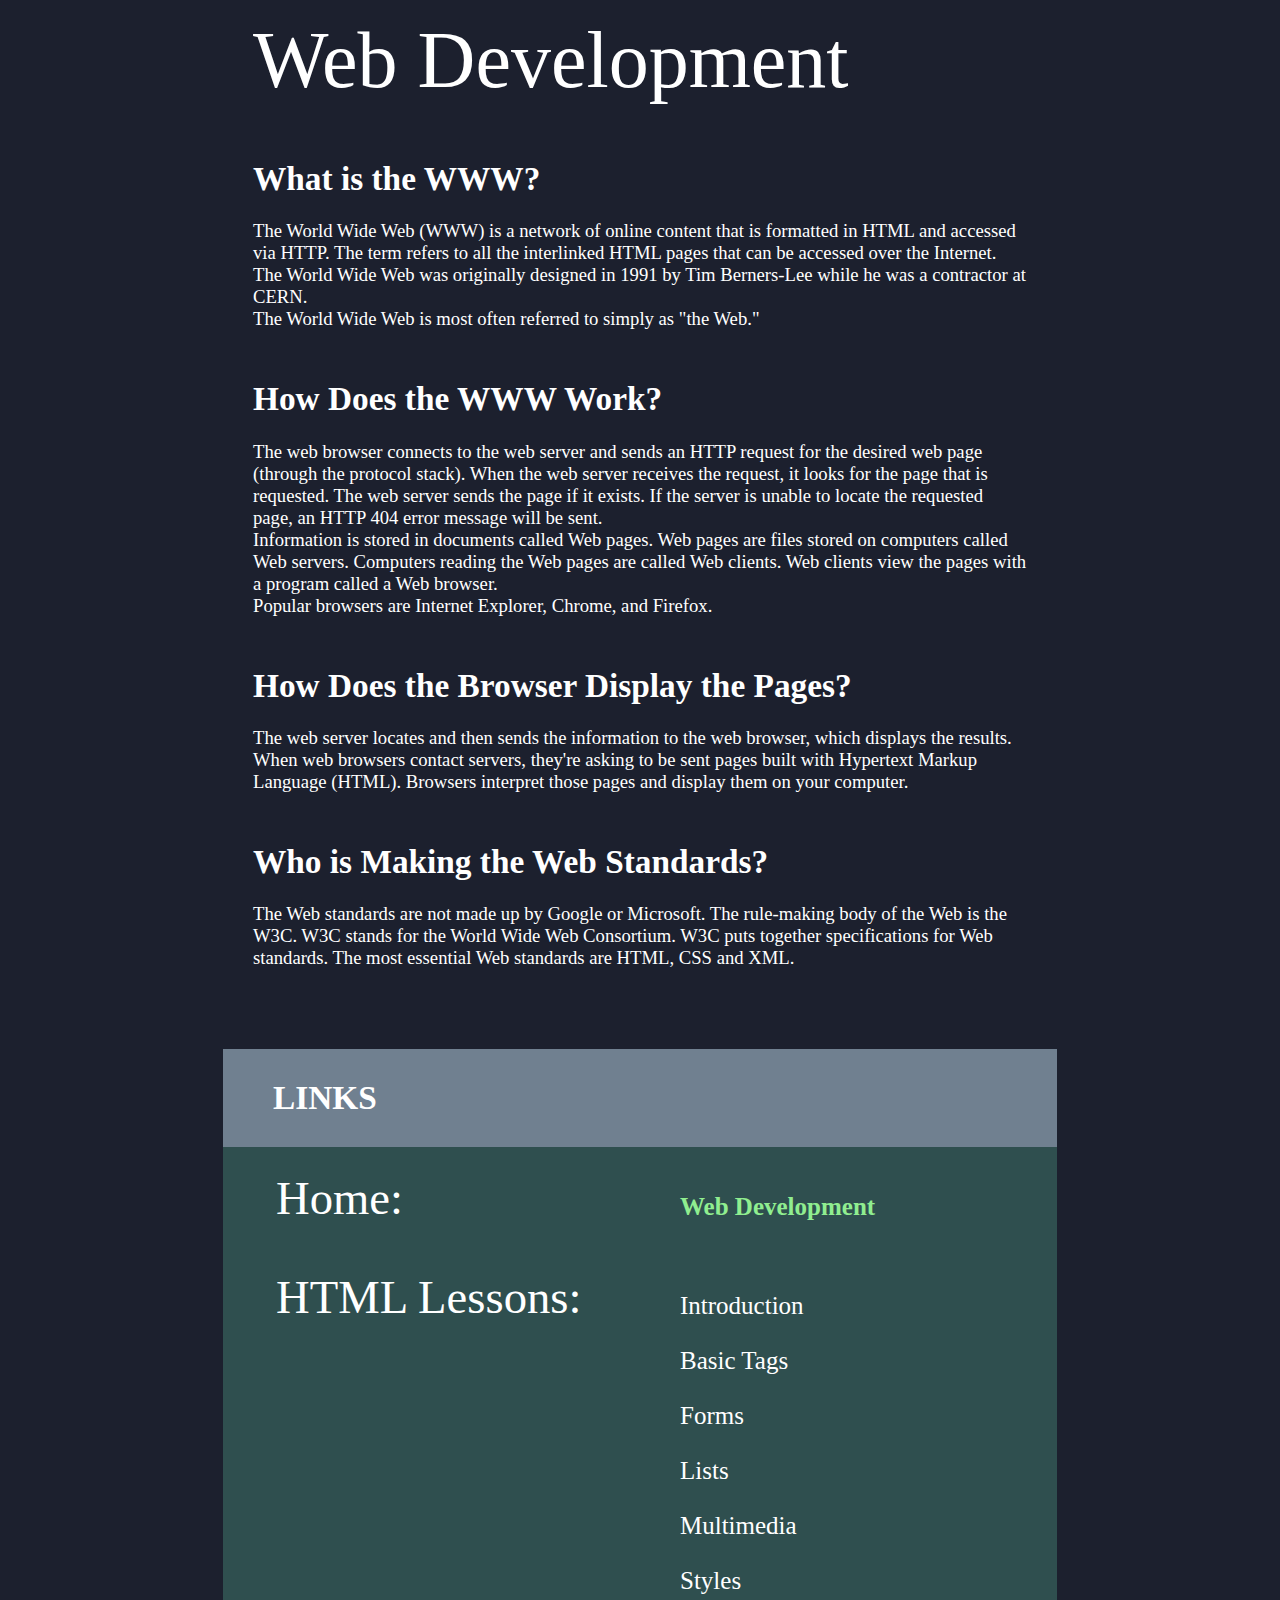
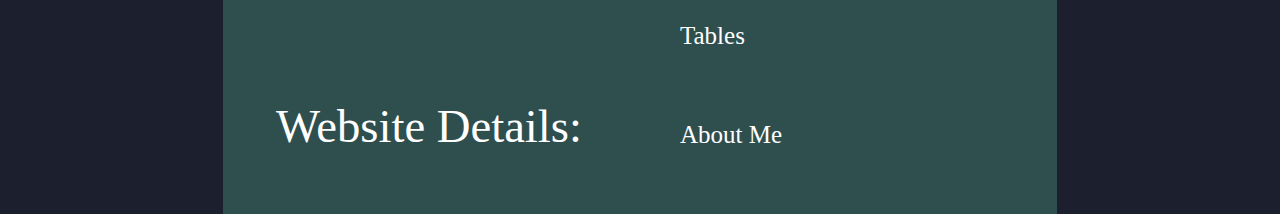
<file: index.html>
<!DOCTYPE html>
<html>
    <head>
        <title>The Web Development</title>
        <link rel="stylesheet" href="files/style.css"/>
    </head>

    <body >
        <div class="container">
            <div class="maintitle">
                Web Development
            </div>
            <div class="paragraph">
                <h1>
                    What is the WWW?
                </h1>
                <p>
                    The World Wide Web (WWW) is a network of online content that is formatted 
                    in HTML and accessed via HTTP. The term refers to all the interlinked HTML 
                    pages that can be accessed over the Internet. The World Wide Web was originally 
                    designed in 1991 by Tim Berners-Lee while he was a contractor at CERN.
                    <br>
                    The World Wide Web is most often referred to simply as "the Web."
                </p>
            </div>
            <div class="paragraph">
                <h1>
                    How Does the WWW Work? 
                </h1>
                <p>
                    The web browser connects to the web server and sends an HTTP 
                    request for the desired web page (through the protocol stack). 
                    When the web server receives the request, it looks for the page 
                    that is requested. The web server sends the page if it exists.
                    If the server is unable to locate the requested page, an HTTP 
                    404 error message will be sent.
                    <br>
                    Information is stored in documents called Web pages. 
                    Web pages are files stored on computers called Web servers.
                    Computers reading the Web pages are called Web clients.
                    Web clients view the pages with a program called a Web browser.
                    <br>
                    Popular browsers are Internet Explorer, Chrome, and Firefox.
                </p>
            </div>
            <div class="paragraph">
                <h1>
                    How Does the Browser Display the Pages? 
                </h1>
                <p>
                    The web server locates and then sends the information to the web browser, 
                    which displays the results. When web browsers contact servers, they're asking 
                    to be sent pages built with Hypertext Markup Language (HTML). Browsers 
                    interpret those pages and display them on your computer.
                </p>
            </div>
            <div class="paragraph">
                <h1>
                    Who is Making the Web Standards?
                </h1>
                <p>
                    The Web standards are not made up by Google or Microsoft.
                    The rule-making body of the Web is the W3C. W3C stands 
                    for the World Wide Web Consortium. W3C puts together 
                    specifications for Web standards. The most essential 
                    Web standards are HTML, CSS and XML.
                </p>
            </div>
        </div>
        <div class="links">
            <h2>
                LINKS
            </h2>
           
            <table>
                <tr>
                    <td class="title">
                        <h1>
                            Home:
                        </h1>
                    </td>
                    <td>
                        <span class="current">Web Development</span>
                    </td>
                </tr>
            </table>

            <table>
                <tr>
                    <td class="title">
                        <h1>
                            HTML Lessons:
                        </h1>
                    </td>
                    <td>
                        <ul>
                            <li><a href="pages/introduction.html">Introduction</a></li>
                            <li><a href="pages/basic_tags.html">Basic Tags</a></li>
                            <li><a href="pages/form.html">Forms</a></li>
                            <li><a href="pages/lists.html">Lists</a></li>
                            <li><a href="pages/multimedia.html">Multimedia</a></li>
                            <li><a href="pages/styles.html">Styles</a></li>
                            <li><a href="pages/tables.html">Tables</a></li>
                        </ul>
                    </td>
                </tr>
            </table>
            <table>
                <tr>
                    <td class="title">
                        <h1>
                            Website Details:
                        </h1>
                    </td>
                    <td>
                        <ul>
                            <li><a href="pages/about.html">About Me</a></li>
                        </ul>
                    </td>
                </tr>
            </table>
        </div>
    </body>
</html>
</file>
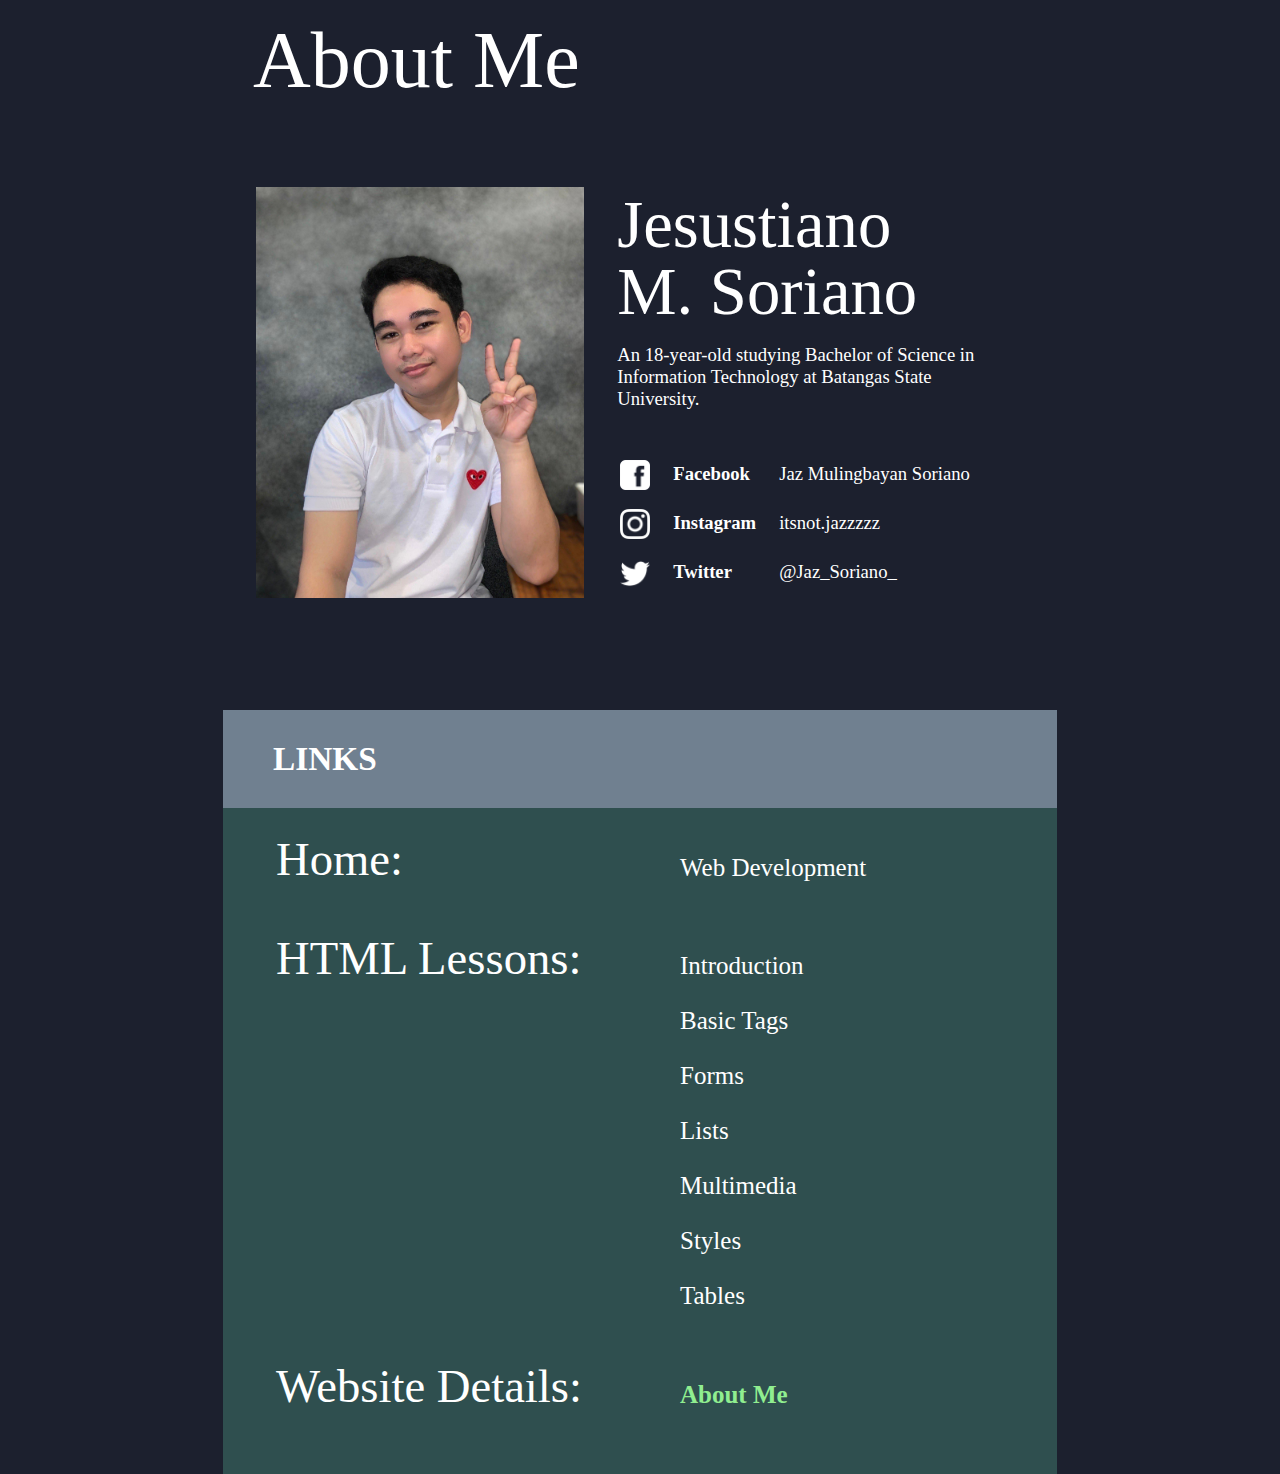
<file: pages/about.html>
<!DOCTYPE html>
<html>
    <head>
        <title>About Me</title>
        <link rel="stylesheet" href="../files/style.css"/>
    </head>

    <body >
        <div class="container">
            <div class="maintitle">
                About Me
            </div>
            
            <div class="paragraph">

                <table class="about_table">
                    <tr>
                        <td class="about_img">
                            <img width="100%" src="../files/Media/pic.jpg"/>
                        </td>
                        <td class="about_txt">
                            <h3 style="margin: 0; font-size: 50pt; line-height: 50pt;">
                                Jesustiano<br>M. Soriano
                            </h3>
                            <p>
                                An 18-year-old studying Bachelor of Science in Information Technology at Batangas State University.
                            </p>
                        
                            <table class="social_media">
                                <tr>
                                    <td>
                                        <img src="../files/Media/facebook.png">
                                    </td>
                                    <td class="n">
                                        <b>Facebook</b>
                                    </td>
                                    <td>
                                        Jaz Mulingbayan Soriano
                                    </td>
                                </tr>
                                <tr>
                                    <td>
                                        <img src="../files/Media/instagram.png">
                                    </td>
                                    <td class="n">
                                        <b>Instagram</b>
                                    </td>
                                    <td>
                                        itsnot.jazzzzz
                                    </td>
                                </tr>
                                <tr>
                                    <td>
                                        <img src="../files/Media/twitter.png">
                                    </td>
                                    <td class="n">
                                        <b>Twitter</b>
                                    </td>
                                    <td>
                                        @Jaz_Soriano_
                                    </td>
                                </tr>
                            </table>
                        
                        </td>
                    </tr>
                </table>
            </div>
        </div>


        <div class="links">
            <h2>
                LINKS
            </h2>            
            <table>
                <tr>
                    <td class="title">
                        <h1>
                            Home: 
                        </h1>
                    </td>
                    <td>
                        <a href="..\index.html">Web Development</a>
                    </td>
                </tr>
            </table>

            <table>
                <tr>
                    <td class="title">
                        <h1>
                            HTML Lessons:
                        </h1>
                    </td>
                    <td>
                        <ul>
                            <li><a href="introduction.html">Introduction</a></li>
                            <li><a href="basic_tags.html">Basic Tags</a></li>
                            <li><a href="form.html">Forms</a></li>
                            <li><a href="lists.html">Lists</a></li>
                            <li><a href="multimedia.html">Multimedia</a></li>
                            <li><a href="styles.html">Styles</a></li>
                            <li><a href="tables.html">Tables</a></li>
                        </ul>
                    </td>
                </tr>
            </table>

            <table>
                <tr>
                    <td class="title">
                        <h1>
                            Website Details:
                        </h1>
                    </td>
                    <td>
                        <ul>
                            <li><span class="current">About Me</span></li>
                        </ul>
                    </td>
                </tr>
            </table>

        </div>
    </body>
</html>
</file>
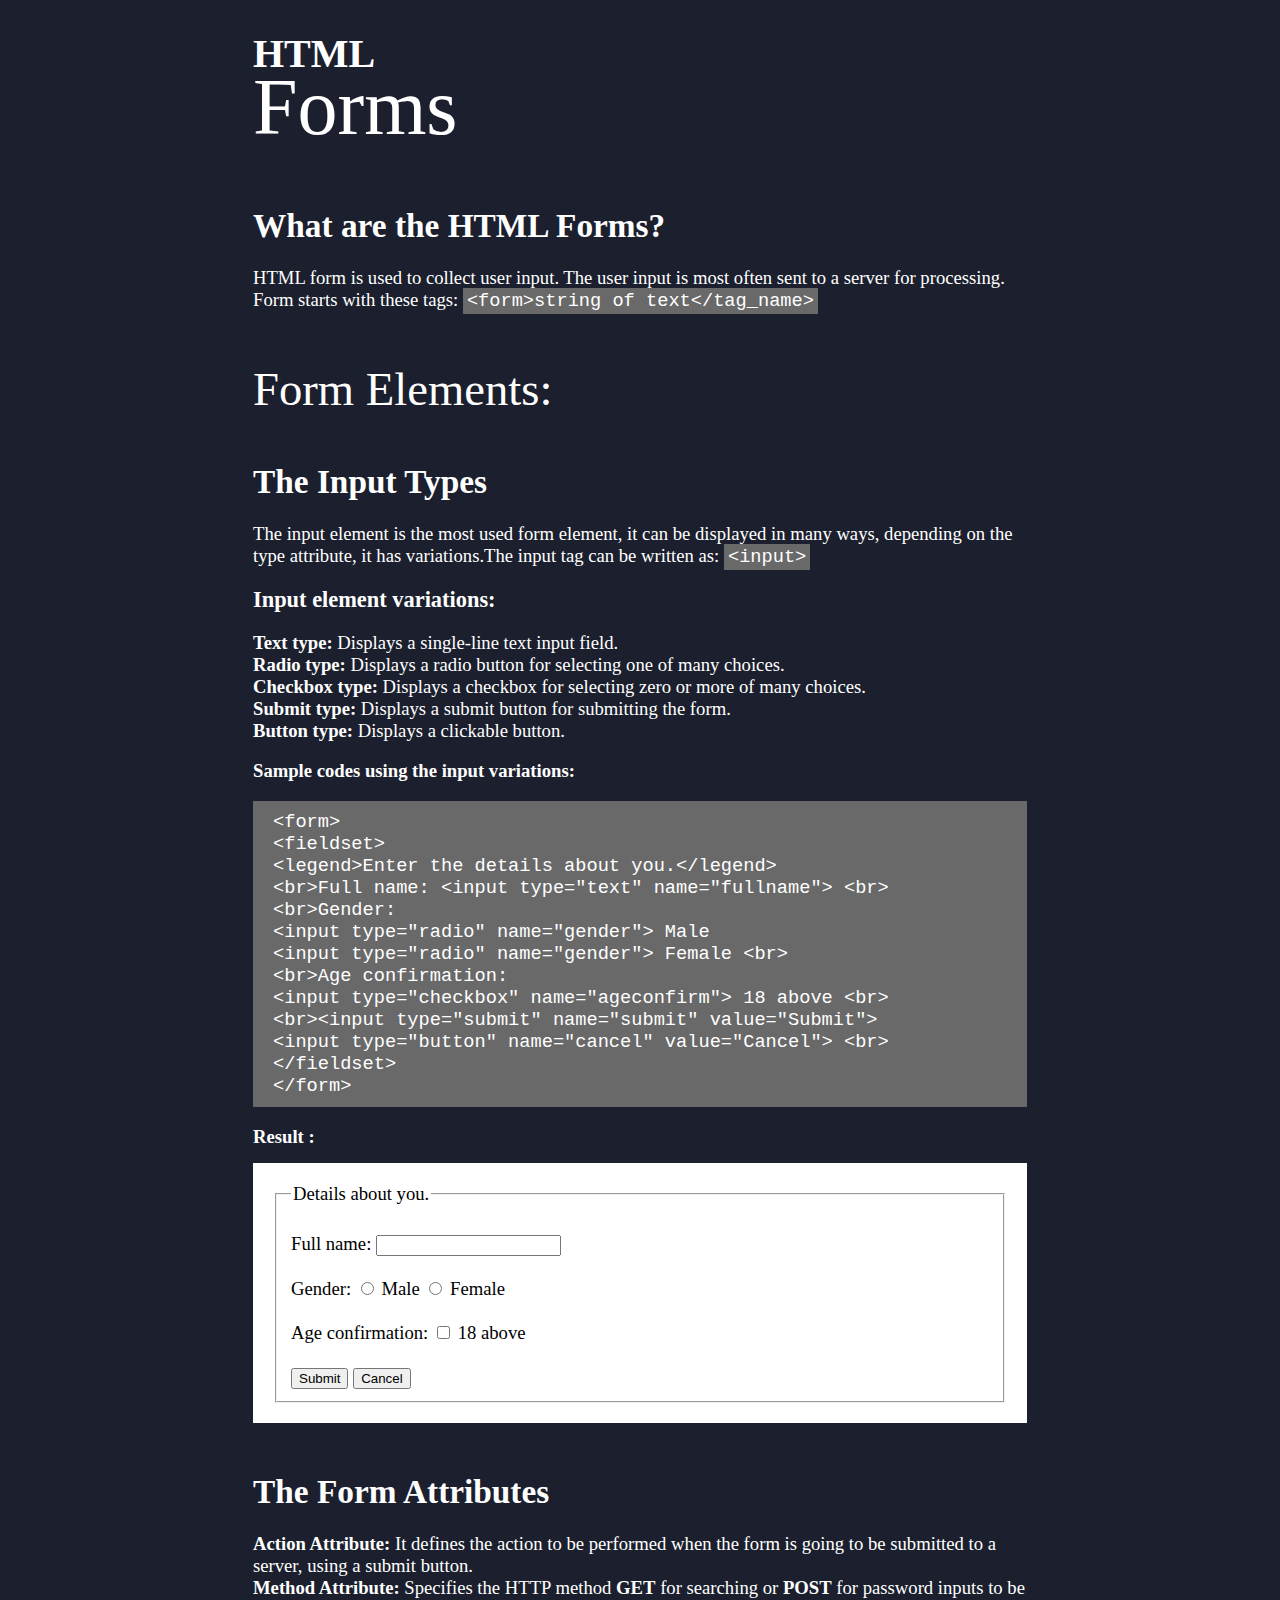
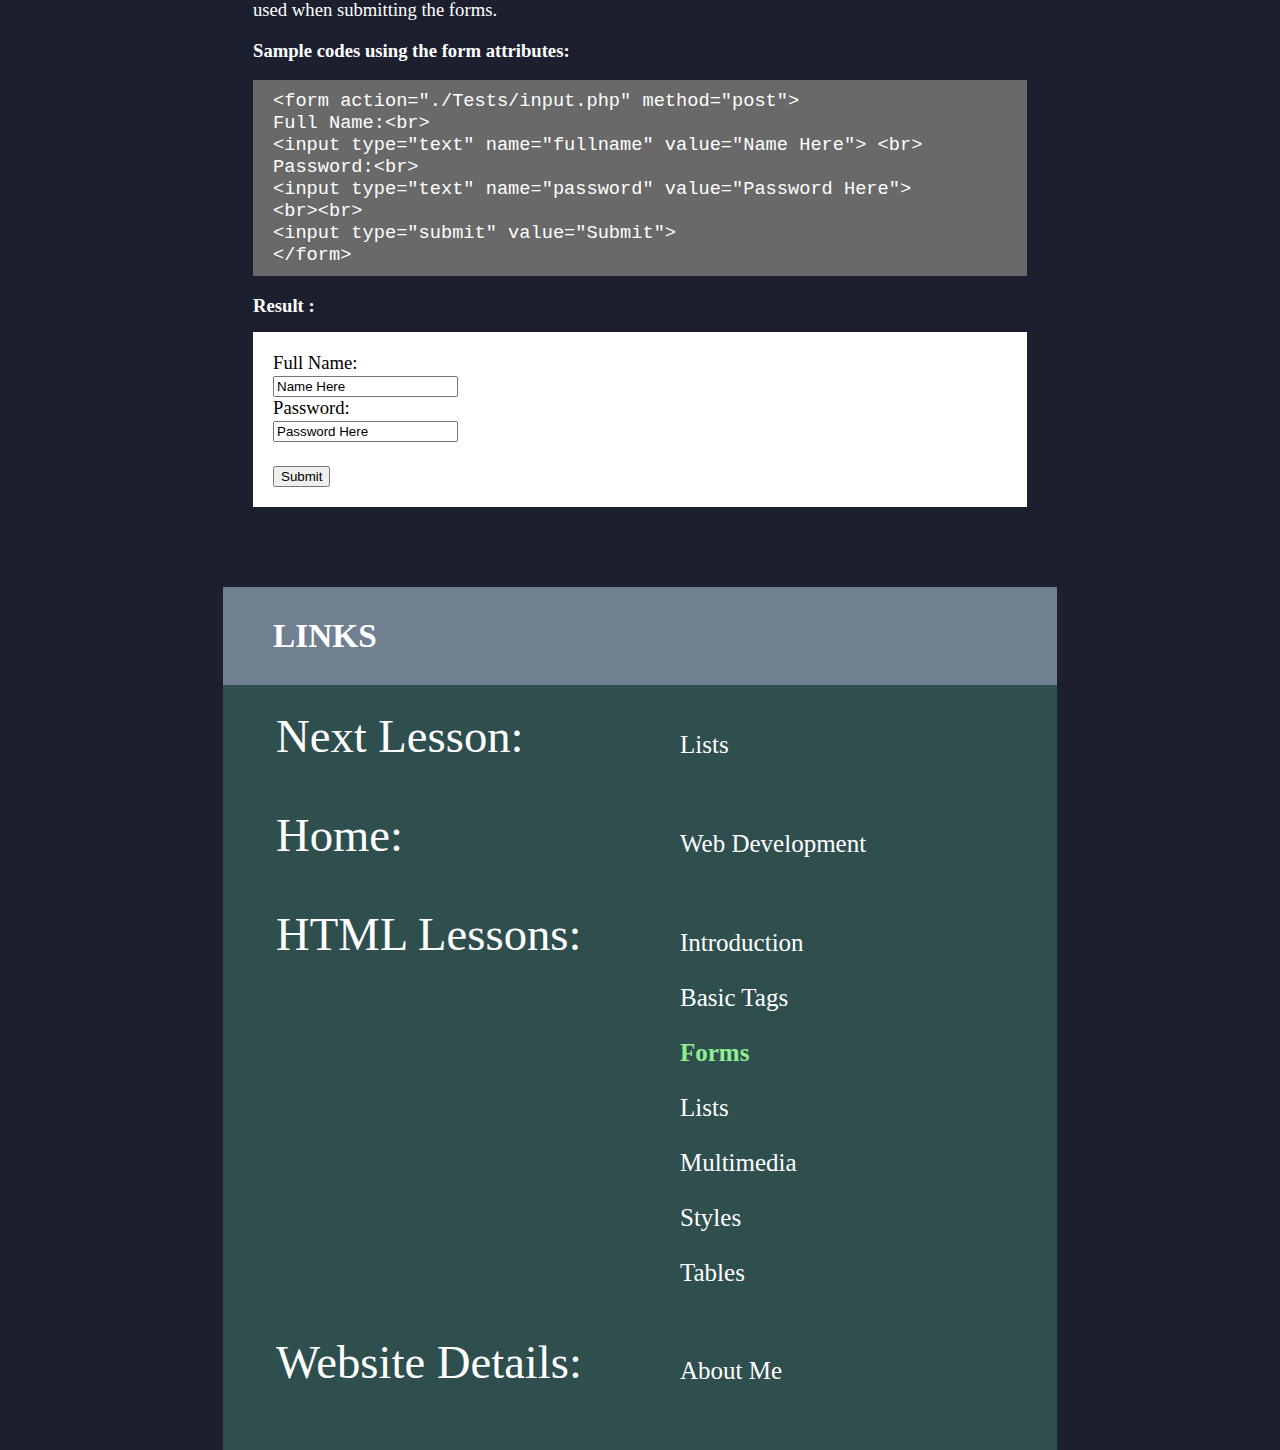
<file: pages/form.html>
<!DOCTYPE html>
<html>
    <head>
        <title>HTML: Forms</title>
        <link rel="stylesheet" href="../files/style.css"/>
    </head>

    <body >
        <div class="container">
            <div class="subtitle">
                HTML
            </div>
            <div class="maintitle">
                Forms
            </div>
            <div class="paragraph">
                <h1>
                    What are the HTML Forms?
                </h1>
                <p>
                    HTML form is used to collect user input. The user input 
                    is most often sent to a server for processing. Form starts with
                    these tags: <span class="codein">&lt;form&gt;string of text&lt;/tag_name&gt;</span>

                </p>
            </div>
            <h3>
                Form Elements:
            </h3>
            <div class="paragraph">
                <h1>
                    The Input Types
                </h1>
                <p>
                    The input element is the most used form element, it can 
                    be displayed in many ways, depending on the type attribute,
                    it has variations.The input tag can be written as: 
                    <span class="codein">&lt;input&gt;</span>
                </p>
                <p><big><b>Input element variations:</b></big></p>
                <p>
                    <b>Text type: </b>Displays a single-line text input field. 
                    <br><b>Radio type: </b>Displays a radio button for selecting one of many choices.
                    <br><b>Checkbox type: </b>Displays a checkbox for selecting zero or more of many choices.
                    <br><b>Submit type: </b>Displays a submit button for submitting the form.
                    <br><b>Button type: </b>Displays a clickable button.
                </p>
                
                <p><b>Sample codes using the input variations: </b></p>
                <p class="code">
                    &lt;form&gt; <br>
                    &lt;fieldset&gt; <br>
                    &lt;legend&gt;Enter the details about you.&lt;/legend&gt; <br>
                        &lt;br&gt;Full name: &lt;input type="text" name="fullname"&gt; &lt;br&gt; <br>
                        &lt;br&gt;Gender: <br>
                        &lt;input type="radio" name="gender"&gt; Male <br>
                        &lt;input type="radio" name="gender"&gt; Female &lt;br&gt; <br>
                        &lt;br&gt;Age confirmation: <br>
                        &lt;input type="checkbox" name="ageconfirm"&gt; 18 above &lt;br&gt; <br>

                        &lt;br&gt;&lt;input type="submit" name="submit" value="Submit"&gt; <br>
                        &lt;input type="button" name="cancel" value="Cancel"&gt; &lt;br&gt; <br>
                    &lt;/fieldset&gt; <br>
                    &lt;/form&gt; <br>
                </p>
                <b>Result :</b>
                <div class="result">
                    <form>
                        <fieldset>
                            <legend>Details about you.</legend> 
                            <br>Full name: <input type="text" name="fullname"> <br>
                            <br>Gender:
                            <input type="radio" name="gender"> Male
                            <input type="radio" name="gender"> Female <br>
                            <br>Age confirmation:
                            <input type="checkbox" name="ageconfirm"> 18 above <br>

                            <br><input type="submit" name="submit" value="Submit"> 
                            <input type="button" name="cancel" value="Cancel"> <br>
                        </fieldset>
                    </form>
                </div>
            </div>
            <div class="paragraph">
                <h1>
                    The Form Attributes
                </h1>
                <p>
                    <b>Action Attribute: </b>It defines the action to be performed when the form
                    is going to be submitted to a server, using a submit button. 
                    <br><b>Method Attribute: </b>Specifies the HTTP method <b>GET</b> 
                    for searching or <b>POST</b> for password inputs to be 
                    used when submitting the forms.
                </p>

                <p><b>Sample codes using the form attributes: </b></p>
                <p class="code">
                    &lt;form action="./Tests/input.php" method="post"&gt; <br>
                        Full Name:&lt;br&gt; <br>
                        &lt;input type="text" name="fullname" value="Name Here"&gt; &lt;br&gt; <br>
                        
                        Password:&lt;br&gt; <br>
                        &lt;input type="text" name="password" value="Password Here"&gt; <br>
                        &lt;br&gt;&lt;br&gt; <br>
                        &lt;input type="submit" value="Submit"&gt; <br>
                    &lt;/form&gt;
                </p>
                <b>Result :</b>
                <div class="result">
                    <form action="./Tests/input.php" method="post">
                        Full Name:<br>
                        <input type="text" name="fullname" value="Name Here"><br>
                        Password:<br>
                        <input type="text" name="password" value="Password Here">
                        <br><br>
                        <input type="submit" value="Submit">
                    </form>
                </div>
            </div>

        </div>
        <div class="links">
            <h2>
                LINKS
            </h2>
            <table>
                <tr>
                    <td class="title">
                        <h1>
                            Next Lesson: 
                        </h1>
                    </td>
                    <td>
                            <a href="lists.html">Lists</a>
                    </td>
                </tr>
            </table>
            
            <table>
                <tr>
                    <td class="title">
                        <h1>
                            Home: 
                        </h1>
                    </td>
                    <td>
                        <a href="..\index.html">Web Development</a>
                    </td>
                </tr>
            </table>

            <table>
                <tr>
                    <td class="title">
                        <h1>
                            HTML Lessons:
                        </h1>
                    </td>
                    <td>
                        <ul>
                            <li><a href="introduction.html">Introduction</a></li>
                            <li><a href="basic_tags.html">Basic Tags</a></li>
                            <li><span class="current">Forms</span></li>
                            <li><a href="lists.html">Lists</a></li>
                            <li><a href="multimedia.html">Multimedia</a></li>
                            <li><a href="styles.html">Styles</a></li>
                            <li><a href="tables.html">Tables</a></li>
                        </ul>
                    </td>
                </tr>
            </table>
            <table>
                <tr>
                    <td class="title">
                        <h1>
                            Website Details:
                        </h1>
                    </td>
                    <td>
                        <ul>
                            <li><a href="about.html">About Me</a></li>
                        </ul>
                    </td>
                </tr>
            </table>
        </div>
    </body>
</html>
</file>
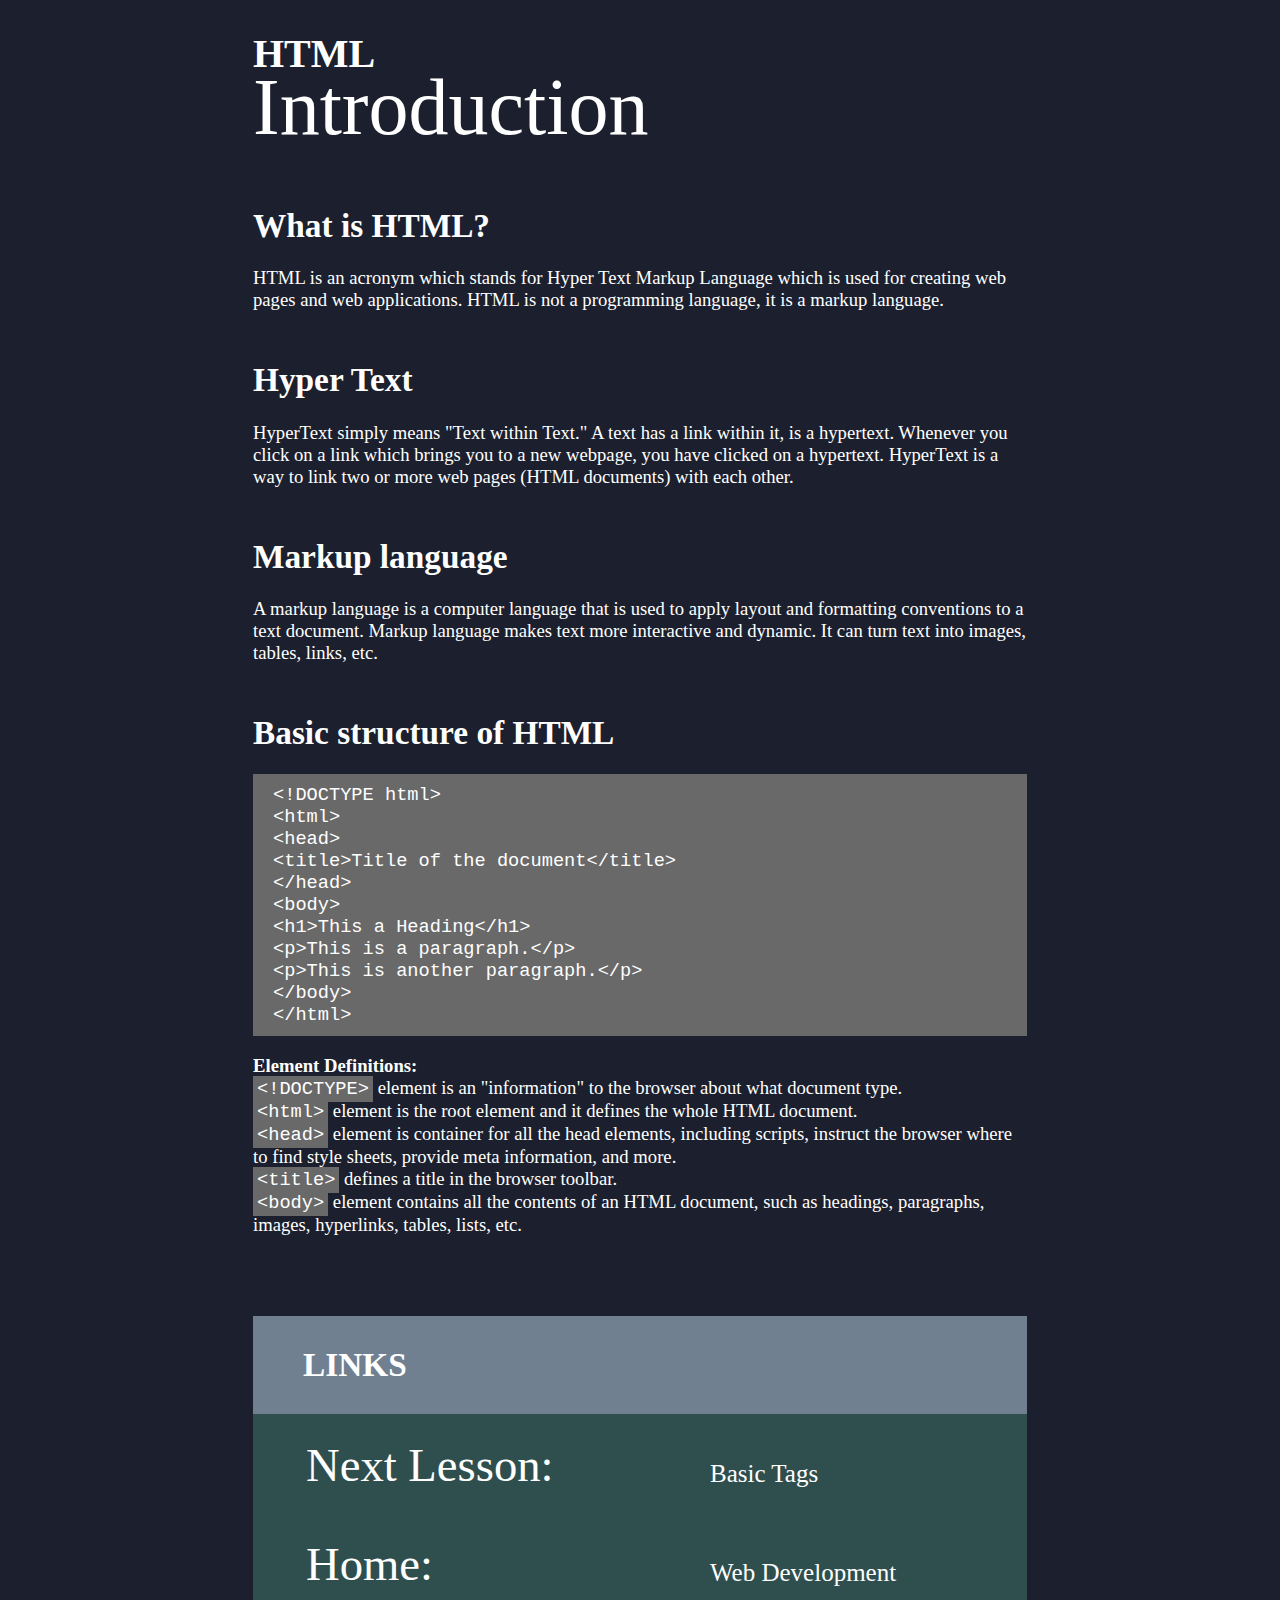
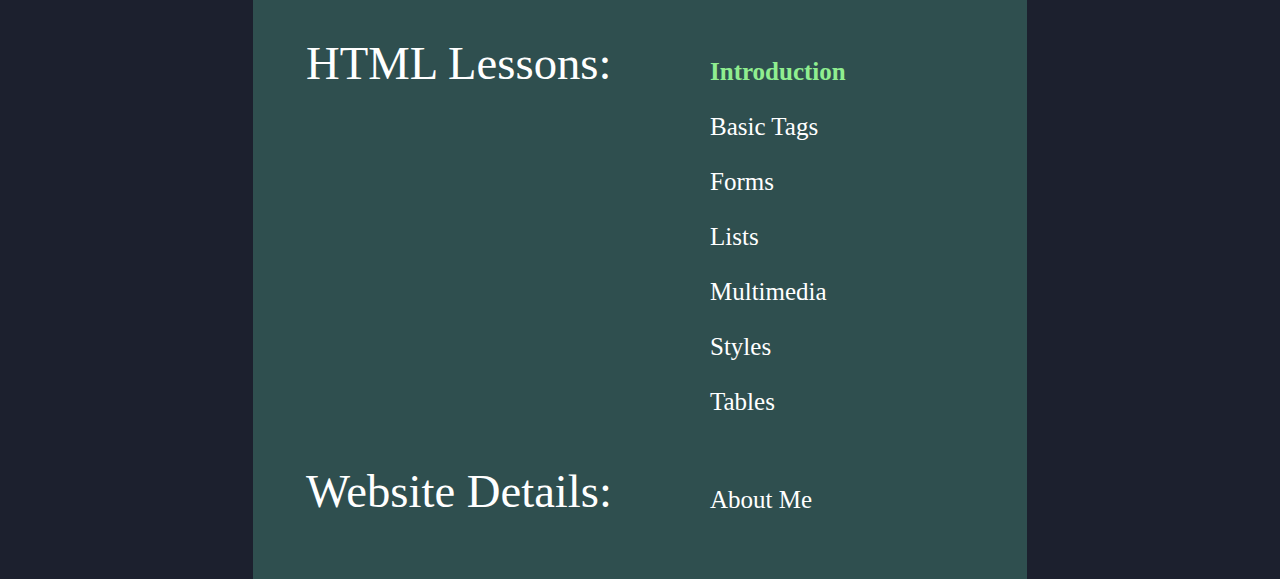
<file: pages/introduction.html>
<!DOCTYPE html>
<html>
    <head>
        <title>HTML: Introduction</title>
        <link rel="stylesheet" href="../files/style.css"/>
    </head>

    <body >
        <div class="container">
            <div class="subtitle">
                HTML
            </div>
            <div class="maintitle">
                Introduction
            </div>
            <div class="paragraph">
                <h1>
                    What is HTML?
                </h1>
                <p> 
                    HTML is an acronym which stands for Hyper Text Markup Language 
                    which is used for creating web pages and web applications. 
                    HTML is not a programming language, it is a markup language.
                </p>
            </div>
            <div class="paragraph">
                <h1>
                    Hyper Text
                </h1>
                <p> 
                    HyperText simply means "Text within Text." A text has a link 
                    within it, is a hypertext. Whenever you click on a link which 
                    brings you to a new webpage, you have clicked on a hypertext. 
                    HyperText is a way to link two or more web pages (HTML 
                    documents) with each other.
                </p>
            </div>
            <div class="paragraph">
                <h1>
                    Markup language
                </h1>
                <p> 
                    A markup language is a computer language that is used to apply 
                    layout and formatting conventions to a text document. Markup 
                    language makes text more interactive and dynamic. It can turn 
                    text into images, tables, links, etc.
                </p>
            </div>
            <div class="paragraph">
                <h1>
                    Basic structure of HTML
                </h1>
                <div class="code">
                    &lt;!DOCTYPE html&gt; <br>
                        &lt;html&gt; <br>
                        &lt;head&gt; <br>
                        &lt;title&gt;Title of the document&lt;/title&gt; <br>
                        &lt;/head&gt; <br>
                        &lt;body&gt; <br>
                        &lt;h1&gt;This a Heading&lt;/h1&gt; <br>
                        &lt;p&gt;This is a paragraph.&lt;/p&gt; <br>
                        &lt;p&gt;This is another paragraph.&lt;/p&gt; <br>
                        &lt;/body&gt; <br>
                        &lt;/html&gt;
                </div>
                <p> 
                    <b>Element Definitions:</b> <br>
                    <span class="codein">&lt;!DOCTYPE&gt;</span> element is an "information" to the browser about what document type.<br>
                    <span class="codein">&lt;html&gt;</span> element is the root element and it defines the whole HTML document. <br>
                    <span class="codein">&lt;head&gt;</span> element is container for all the head elements, including scripts, instruct 
                    the browser where to find style sheets, provide meta information, and more. <br>
                    <span class="codein">&lt;title&gt;</span> defines a title in the browser toolbar. <br>
                    <span class="codein">&lt;body&gt;</span> element contains all the contents of an HTML document, such as headings, paragraphs, images, hyperlinks, tables, lists, etc.
                </p>
            </div>
        <div class="links">
            <h2>
                LINKS
            </h2>
            <table>
                <tr>
                    <td class="title">
                        <h1>
                            Next Lesson: 
                        </h1>
                    </td>
                    <td>
                        <a href="basic_tags.html">Basic Tags</a>
                    </td>
                </tr>
            </table>
            
            <table>
                <tr>
                    <td class="title">
                        <h1>
                            Home: 
                        </h1>
                    </td>
                    <td>
                        <a href="..\index.html">Web Development</a>
                    </td>
                </tr>
            </table>

            <table>
                <tr>
                    <td class="title">
                        <h1>
                            HTML Lessons:
                        </h1>
                    </td>
                    <td>
                        <ul>
                            <li><span class="current">Introduction</span></li>
                            <li><a href="basic_tags.html">Basic Tags</a></li>
                            <li><a href="form.html">Forms</a></li>
                            <li><a href="lists.html">Lists</a></li>
                            <li><a href="multimedia.html">Multimedia</a></li>
                            <li><a href="styles.html">Styles</a></li>
                            <li><a href="tables.html">Tables</a></li>
                        </ul>
                    </td>
                </tr>
            </table>
            <table>
                <tr>
                    <td class="title">
                        <h1>
                            Website Details:
                        </h1>
                    </td>
                    <td>
                        <ul>
                            <li><a href="about.html">About Me</a></li>
                        </ul>
                    </td>
                </tr>
            </table>
        </div>
    </body>
</html>
</file>
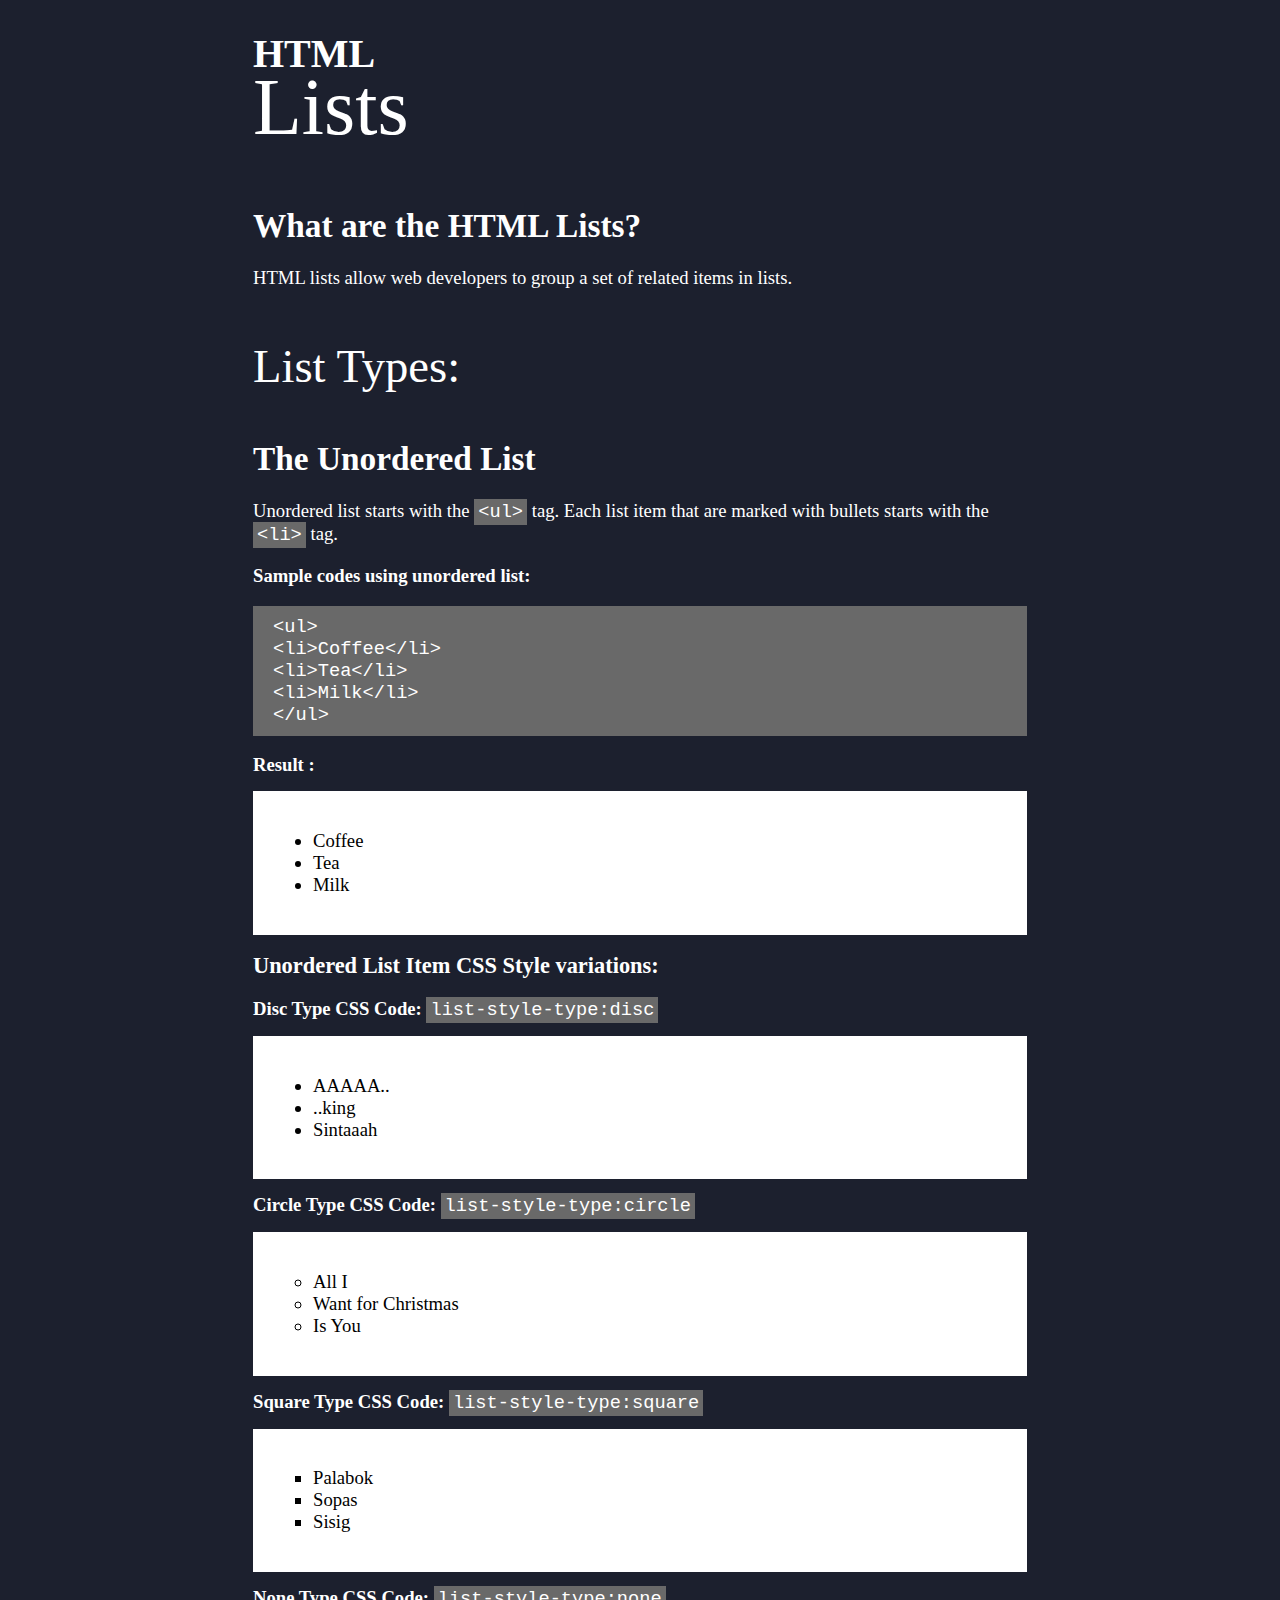
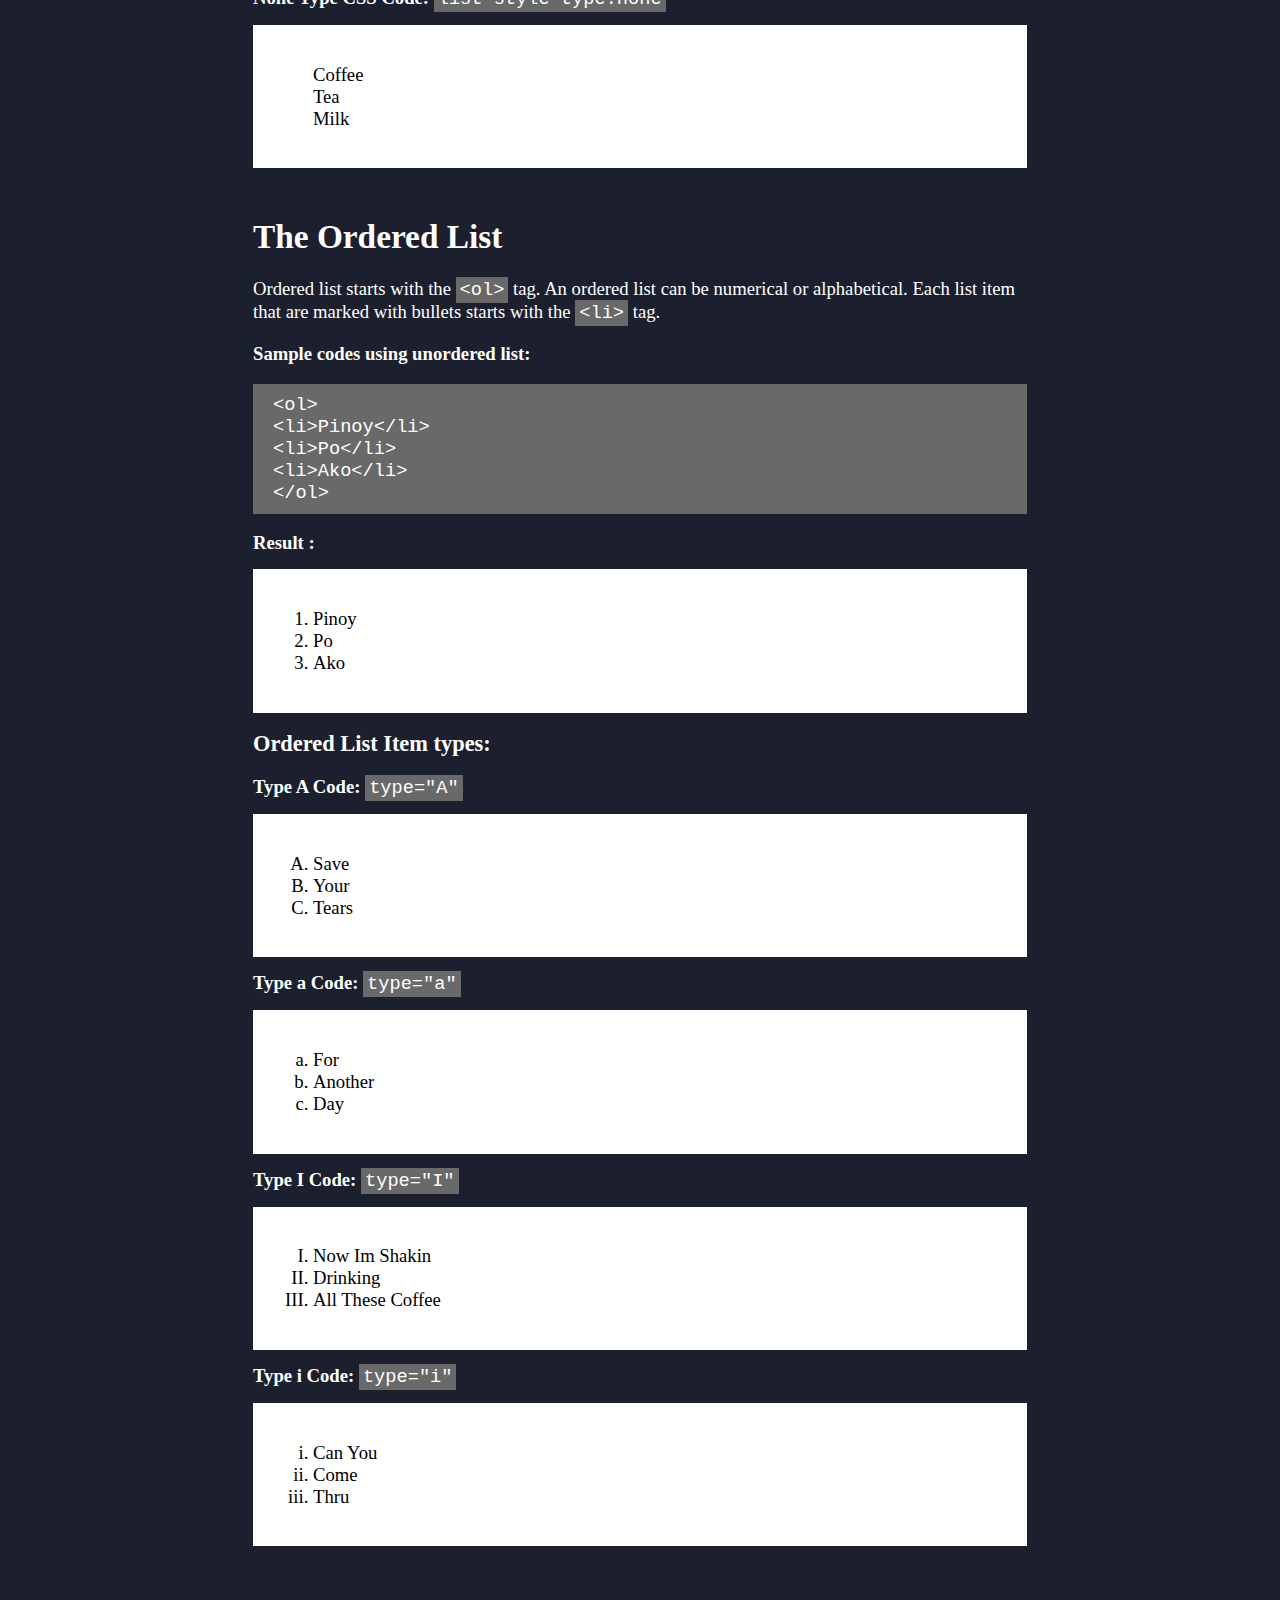
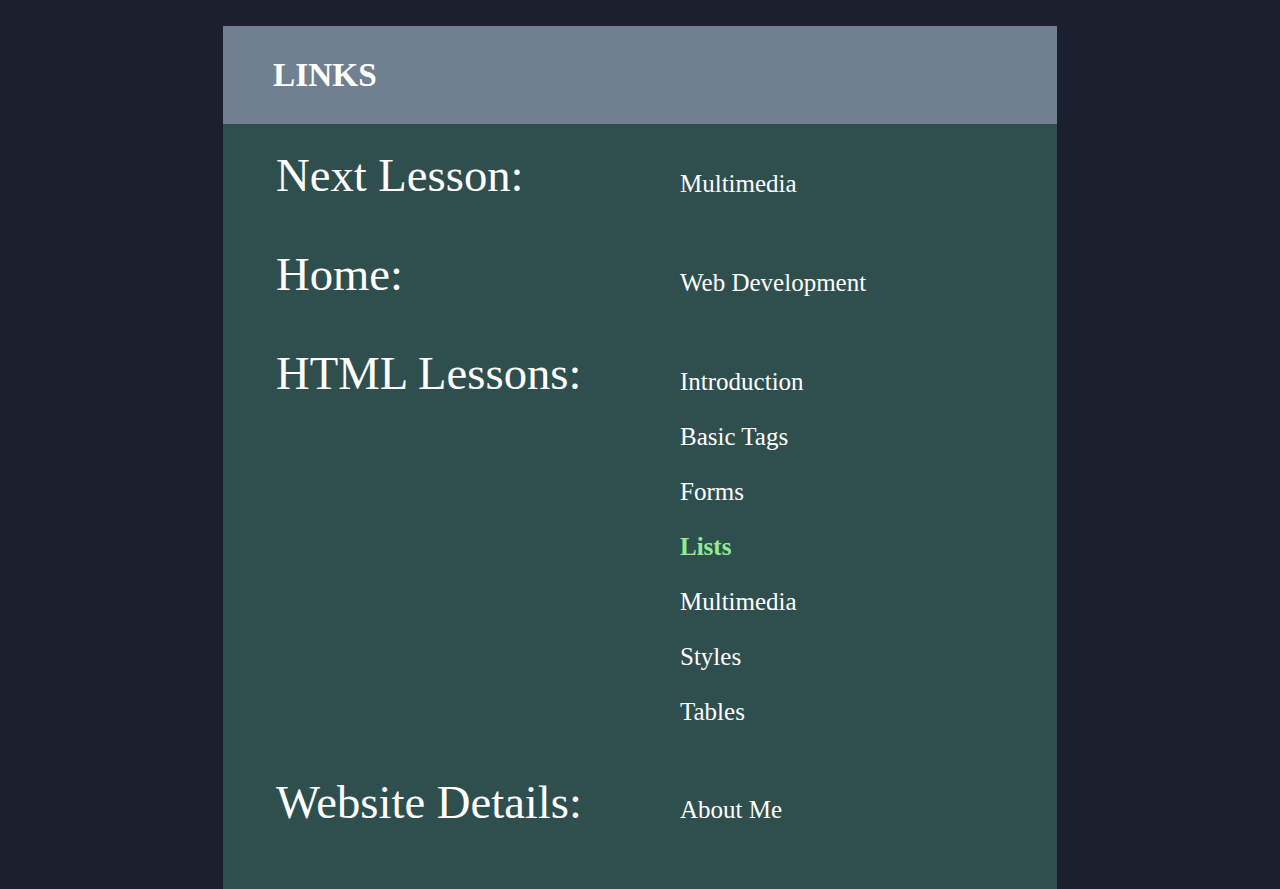
<file: pages/lists.html>
<!DOCTYPE html>
<html>
    <head>
        <title>HTML: Lists</title>
        <link rel="stylesheet" href="../files/style.css"/>
    </head>

    <body >
        <div class="container">
            <div class="subtitle">
                HTML
            </div>
            <div class="maintitle">
                Lists
            </div>
            <div class="paragraph">
                <h1>
                    What are the HTML Lists?
                </h1>
                <p>
                    HTML lists allow web developers to group a set of related items in lists.
                </p>
            </div>
            <h3>
                List Types:
            </h3>
            <div class="paragraph">
                <h1>
                    The Unordered List
                </h1>
                <p>
                    Unordered list starts with the <span class="codein">&lt;ul&gt;</span> tag. 
                    Each list item that are marked with bullets starts with the <span class="codein">&lt;li&gt;</span> tag.
                </p>
                <p><b>Sample codes using unordered list: </b></p>
                <p class="code">
                    &lt;ul&gt; <br>
                    &lt;li&gt;Coffee&lt;/li&gt; <br>
                    &lt;li&gt;Tea&lt;/li&gt; <br>
                    &lt;li&gt;Milk&lt;/li&gt; <br>
                  &lt;/ul&gt;
                </p>
                <b>Result :</b>
                <div class="result">
                    <ul>
                        <li>Coffee</li>
                        <li>Tea</li>
                        <li>Milk</li>
                      </ul>
                </div>
         
            <p><big><b>Unordered List Item CSS Style variations:</b></big></p>
            <div>
                <b>Disc Type CSS Code:</b>
                <span class="codein">list-style-type:disc</span> 
                <div class="result">
                    <ul style="list-style-type:disc">
                        <li>AAAAA..</li>
                        <li>..king</li>
                        <li>Sintaaah</li>
                      </ul>
                </div>

                <b>Circle Type CSS Code: </b>
                <span class="codein">list-style-type:circle</span> 
                <div class="result">
                    <ul style="list-style-type:circle">
                        <li>All I</li>
                        <li>Want for Christmas</li>
                        <li>Is You</li>
                      </ul>
                </div>

                <b>Square Type CSS Code: </b>
                <span class="codein">list-style-type:square</span> 
                <div class="result">
                    <ul style="list-style-type:square">
                        <li>Palabok</li>
                        <li>Sopas</li>
                        <li>Sisig</li>
                      </ul>
                </div>

                <b>None Type CSS Code: </b>
                <span class="codein">list-style-type:none</span> 
                <div class="result">
                    <ul style="list-style-type:none">
                        <li>Coffee</li>
                        <li>Tea</li>
                        <li>Milk</li>
                      </ul>
                </div>
            </div>
            </div>

            <div class="paragraph">
                <h1>
                    The Ordered List
                </h1>
                <p>
                    Ordered list starts with the <span class="codein">&lt;ol&gt;</span> tag. 
                    An ordered list can be numerical or alphabetical. Each list item that
                    are marked with bullets starts with the <span class="codein">&lt;li&gt;</span> tag.
                </p>
                <p><b>Sample codes using unordered list: </b></p>
                <p class="code">
                    &lt;ol&gt; <br>
                    &lt;li&gt;Pinoy&lt;/li&gt; <br>
                    &lt;li&gt;Po&lt;/li&gt; <br>
                    &lt;li&gt;Ako&lt;/li&gt; <br>
                  &lt;/ol&gt;
                </p>
                <b>Result :</b>
                <div class="result">
                    <ol>
                        <li>Pinoy</li>
                        <li>Po</li>
                        <li>Ako</li>
                      </ol>
                </div>
         
            <p><big><b>Ordered List Item types:</b></big></p>
            <div>
                <b>Type A Code:</b>
                <span class="codein">type="A"</span> 
                <div class="result">
                    <ol type="A">
                        <li>Save</li>
                        <li>Your</li>
                        <li>Tears</li>
                      </ol>
                </div>

                <b>Type a Code:</b>
                <span class="codein">type="a"</span> 
                <div class="result">
                    <ol type="a">
                        <li>For</li>
                        <li>Another</li>
                        <li>Day</li>
                      </ol>
                </div>

                <b>Type I Code:</b>
                <span class="codein">type="I"</span> 
                <div class="result">
                    <ol type="I">
                        <li>Now Im Shakin</li>
                        <li>Drinking</li>
                        <li>All These Coffee</li>
                      </ol>
                </div>
                <b>Type i Code:</b>
                <span class="codein">type="i"</span> 
                <div class="result">
                    <ol type="i">
                        <li>Can You</li>
                        <li>Come</li>
                        <li>Thru</li>
                      </ol>
                </div>

            </div>
            </div>
        </div>
        <div class="links">
            <h2>
                LINKS
            </h2>
            <table>
                <tr>
                    <td class="title">
                        <h1>
                            Next Lesson: 
                        </h1>
                    </td>
                    <td>
                        <a href="multimedia.html">Multimedia</a>
                    </td>
                </tr>
            </table>
            
            <table>
                <tr>
                    <td class="title">
                        <h1>
                            Home: 
                        </h1>
                    </td>
                    <td>
                        <a href="..\index.html">Web Development</a>
                    </td>
                </tr>
            </table>

            <table>
                <tr>
                    <td class="title">
                        <h1>
                            HTML Lessons:
                        </h1>
                    </td>
                    <td>
                        <ul>
                            <li><a href="introduction.html">Introduction</a></li>
                            <li><a href="basic_tags.html">Basic Tags</a></li>
                            <li><a href="form.html">Forms</a></li>
                            <li><span class="current">Lists</span></li>
                            <li><a href="multimedia.html">Multimedia</a></li>
                            <li><a href="styles.html">Styles</a></li>
                            <li><a href="tables.html">Tables</a></li>
                        </ul>
                    </td>
                </tr>
            </table>
            <table>
                <tr>
                    <td class="title">
                        <h1>
                            Website Details:
                        </h1>
                    </td>
                    <td>
                        <ul>
                            <li><a href="about.html">About Me</a></li>
                        </ul>
                    </td>
                </tr>
            </table>
        </div>
    </body>
</html>
</file>
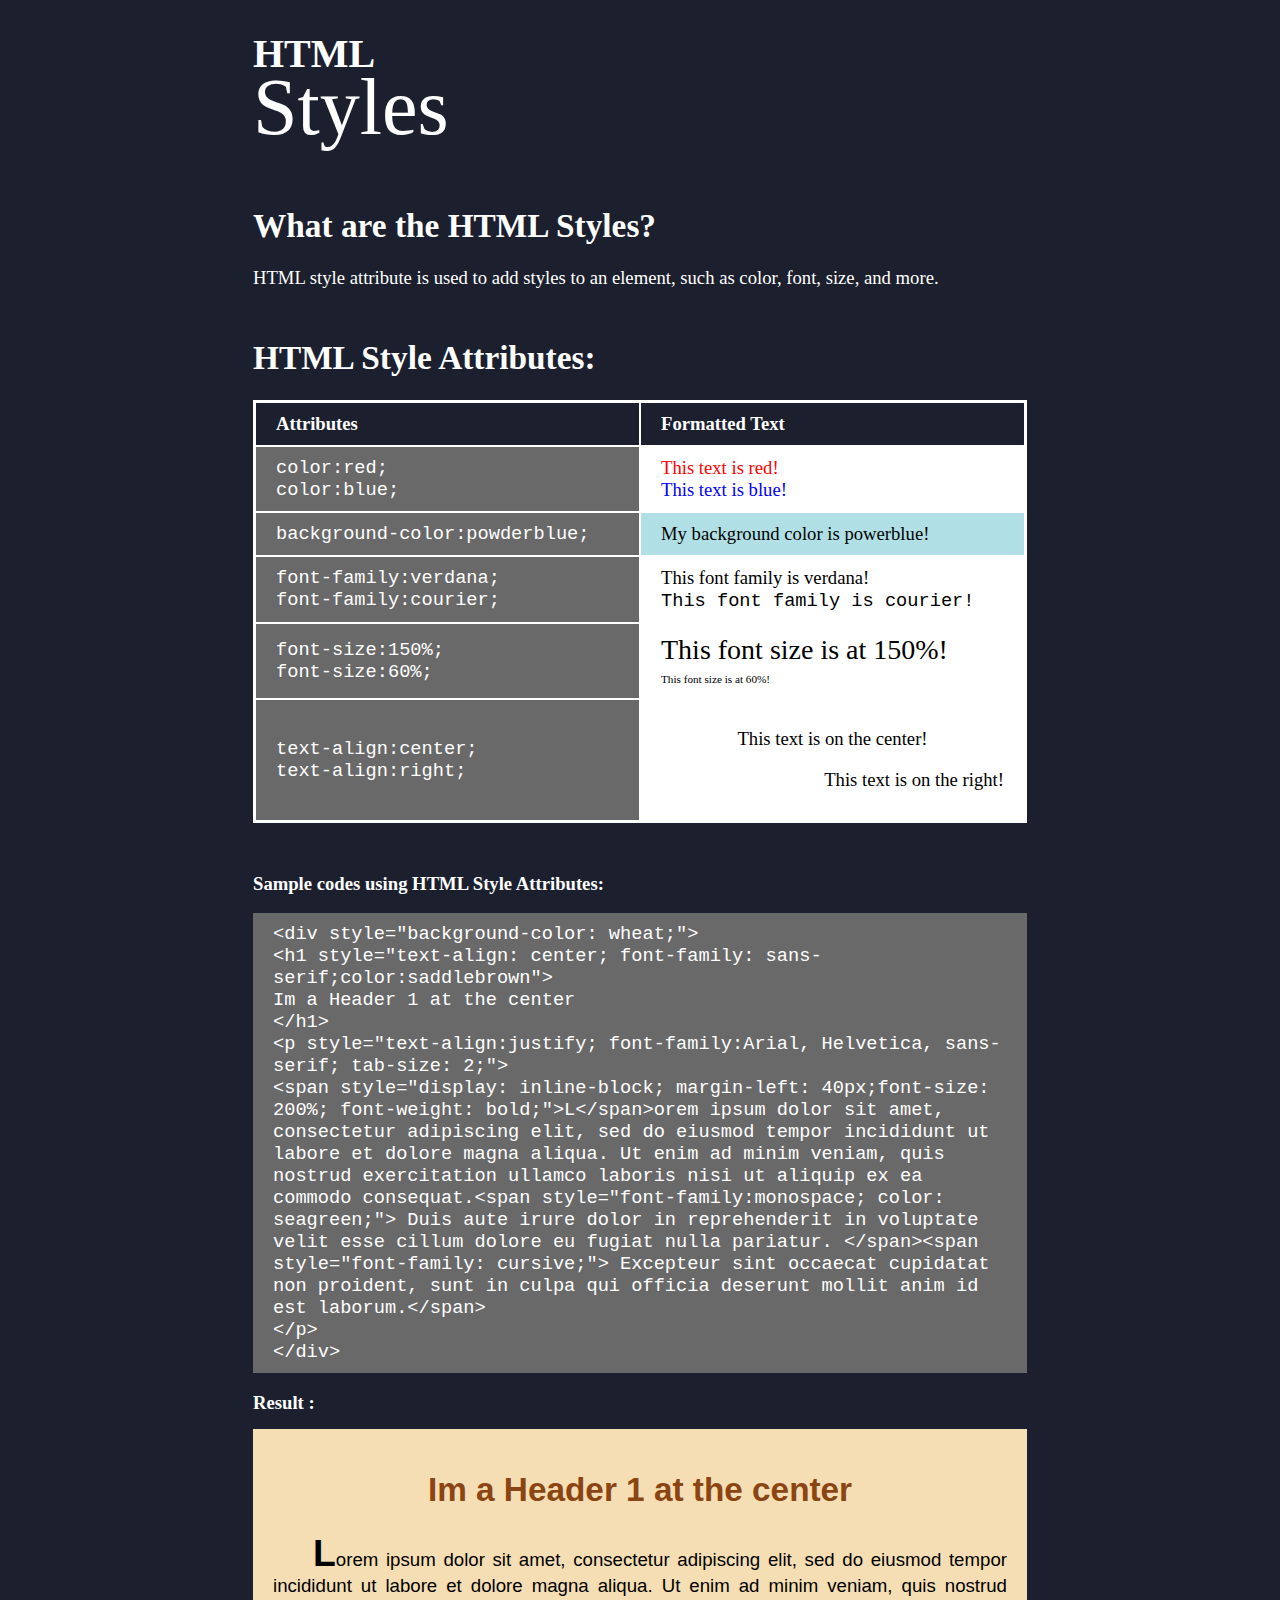
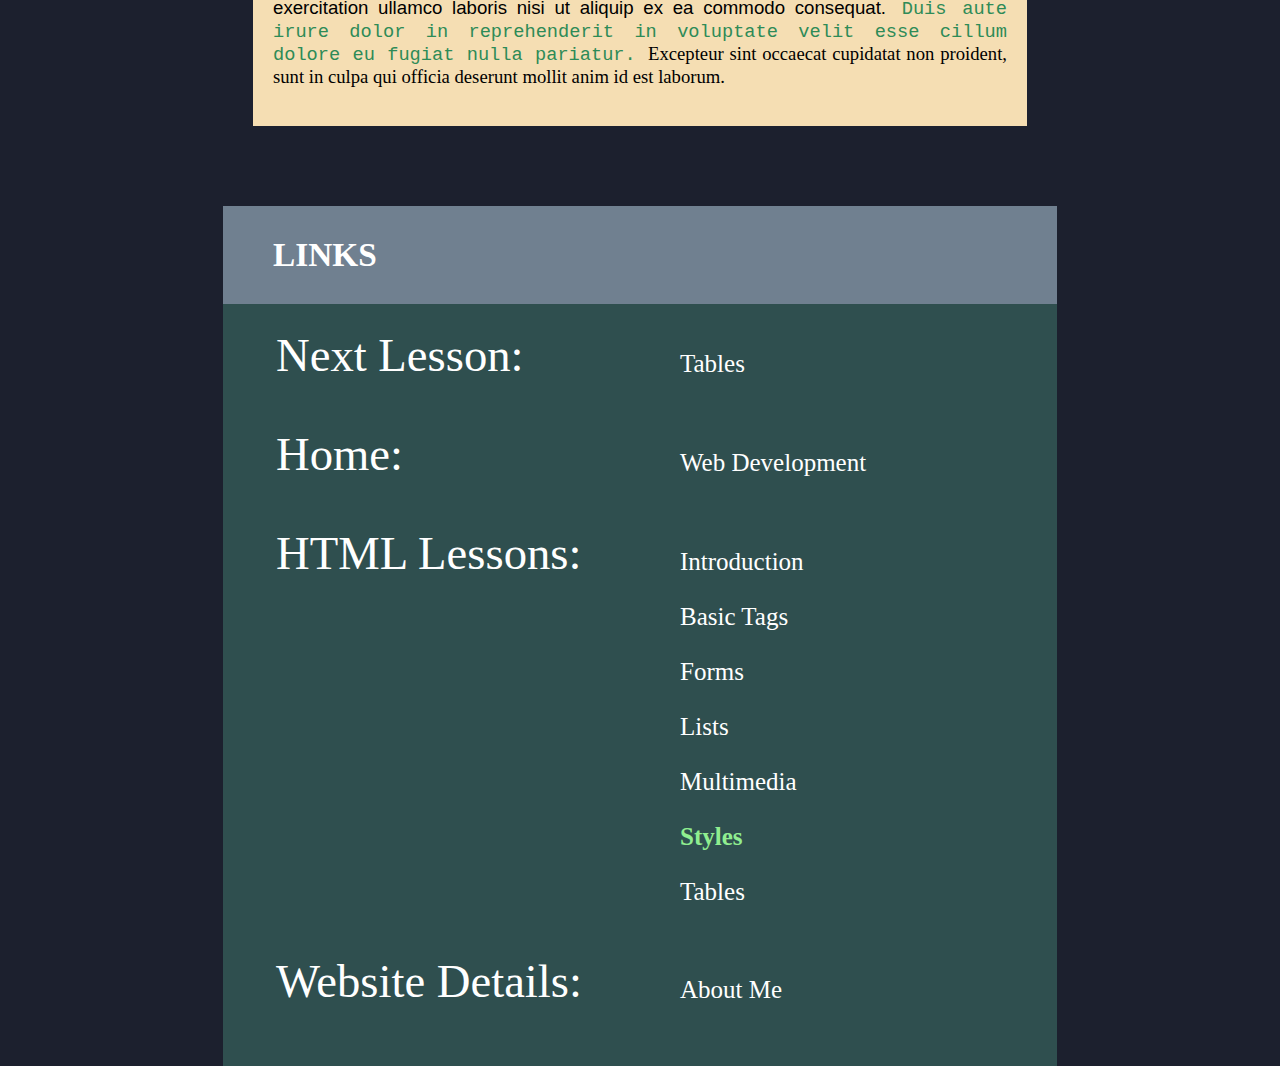
<file: pages/styles.html>
<!DOCTYPE html>
<html>
    <head>
        <title>HTML: Styles</title>
        <link rel="stylesheet" href="../files/style.css"/>
    </head>

    <body >
        <div class="container">
            <div class="subtitle">
                HTML
            </div>
            <div class="maintitle">
                Styles
            </div>
            <div class="paragraph">
                <h1>
                    What are the HTML Styles?
                </h1>
                <p>
                    HTML style attribute is used to add styles to an element, such as color, font, size, and more.
                </p>
            </div>
            <div class="paragraph">
                <h1>
                    HTML Style Attributes:
                </h1>
                <div class="table">
                    <table cellpadding="0" cellspacing="0" width="100%">
                        <tr>
                            <td><b>Attributes</b></td>
                            <td><b>Formatted Text</b></td>
                        </tr>
                        <tr>
                            <td class="codein">
                                color:red;<br>
                                color:blue;
                            </td>
                            <td class="result">
                                <span style="color:red;">This text is red!</span> <br>
                                <span style="color:blue;">This text is blue!</span>
                            </td>
                        </tr>
                        <tr>
                            <td class="codein">
                                background-color:powderblue;
                            </td>
                            <td class="result" style="background-color:powderblue;">
                                My background color is powerblue!
                            </td>
                        </tr>
                        <tr>
                            <td class="codein">
                                font-family:verdana;<br>
                                font-family:courier;
                            </td>
                            <td class="result">
                                <span style="font-family:verdana;">This font family is verdana!</span> <br>
                                <span style="font-family:courier;">This font family is courier!</span>
                            </td>
                        </tr>
                        <tr>
                            <td class="codein">
                                font-size:150%;<br>
                                font-size:60%;
                            </td>
                            <td class="result">
                                <span style="font-size:150%;">This font size is at 150%!</span> <br>
                                <span style="font-size:60%;">This font size is at 60%!</span>
                            </td>
                        </tr>
                        <tr>
                            <td class="codein">
                                text-align:center;<br>
                                text-align:right;
                            </td>
                            <td class="result">
                                <p style="text-align:center;">This text is on the center!</p> 
                                <p style="text-align:right">This text is on the right!</p>
                            </td>
                        </tr>
                    </table>
                </div>
            </div>
            <div class="paragraph">
                <p><b>Sample codes using HTML Style Attributes: </b></p>
                <p class="code">
                    &lt;div style="background-color: wheat;"&gt; <br>
                    &lt;h1 style="text-align: center; font-family: sans-serif;color:saddlebrown"&gt; <br>
                        Im a Header 1 at the center <br>
                    &lt;/h1&gt; <br>
                    &lt;p style="text-align:justify; font-family:Arial, Helvetica, sans-serif; tab-size: 2;"&gt; <br>
                        &lt;span style="display: inline-block; margin-left: 40px;font-size: 200%; font-weight: bold;"&gt;L&lt;/span&gt;orem ipsum dolor sit amet, consectetur adipiscing elit, sed do eiusmod tempor 
                        incididunt ut labore et dolore magna aliqua. Ut enim ad minim veniam, quis nostrud 
                        exercitation ullamco laboris nisi ut aliquip ex ea commodo consequat.&lt;span style="font-family:monospace; color: seagreen;"&gt;
                        Duis aute irure dolor in reprehenderit in voluptate velit esse cillum dolore eu fugiat 
                        nulla pariatur. &lt;/span&gt;&lt;span style="font-family: cursive;"&gt; 
                        Excepteur sint occaecat cupidatat non proident, sunt in culpa  
                        qui officia deserunt mollit anim id est laborum.&lt;/span&gt; <br>
                    &lt;/p&gt; <br>
                &lt;/div&gt;
                </p>
                <b>Result :</b>
                <div class="result" style="background-color: wheat;">
                    <h1 style="text-align: center; font-family: sans-serif;color:saddlebrown">
                        Im a Header 1 at the center
                    </h1>
                    <p style="text-align:justify; font-family:Arial, Helvetica, sans-serif; tab-size: 2;">
                        <span style="display: inline-block; margin-left: 40px;font-size: 200%; font-weight: bold;">L</span>orem ipsum dolor sit amet, consectetur adipiscing elit, sed do eiusmod tempor 
                        incididunt ut labore et dolore magna aliqua. Ut enim ad minim veniam, quis nostrud 
                        exercitation ullamco laboris nisi ut aliquip ex ea commodo consequat.<span style="font-family:monospace; color: seagreen;">
                        Duis aute irure dolor in reprehenderit in voluptate velit esse cillum dolore eu fugiat 
                        nulla pariatur. </span><span style="font-family: cursive;">
                        Excepteur sint occaecat cupidatat non proident, sunt in culpa 
                        qui officia deserunt mollit anim id est laborum.</span>
                    </p>
                </div>
            </div>

        </div>

        <div class="links">
            <h2>
                LINKS
            </h2>
            <table>
                <tr>
                    <td class="title">
                        <h1>
                            Next Lesson: 
                        </h1>
                    </td>
                    <td>
                        <a href="tables.html">Tables</a>
                    </td>
                </tr>
            </table>
            
            <table>
                <tr>
                    <td class="title">
                        <h1>
                            Home: 
                        </h1>
                    </td>
                    <td>
                        <a href="..\index.html">Web Development</a>
                    </td>
                </tr>
            </table>

            <table>
                <tr>
                    <td class="title">
                        <h1>
                            HTML Lessons:
                        </h1>
                    </td>
                    <td>
                        <ul>
                            <li><a href="introduction.html">Introduction</a></li>
                            <li><a href="basic_tags.html">Basic Tags</a></li>
                            <li><a href="form.html">Forms</a></li>
                            <li><a href="lists.html">Lists</a></li>
                            <li><a href="multimedia.html">Multimedia</a></li>
                            <li><span class="current">Styles</span></li>
                            <li><a href="tables.html">Tables</a></li>
                        </ul>
                    </td>
                </tr>
            </table>

            <table>
                <tr>
                    <td class="title">
                        <h1>
                            Website Details:
                        </h1>
                    </td>
                    <td>
                        <ul>
                            <li><a href="about.html">About Me</a></li>
                        </ul>
                    </td>
                </tr>
            </table>

        </div>
    </body>
</html>
</file>
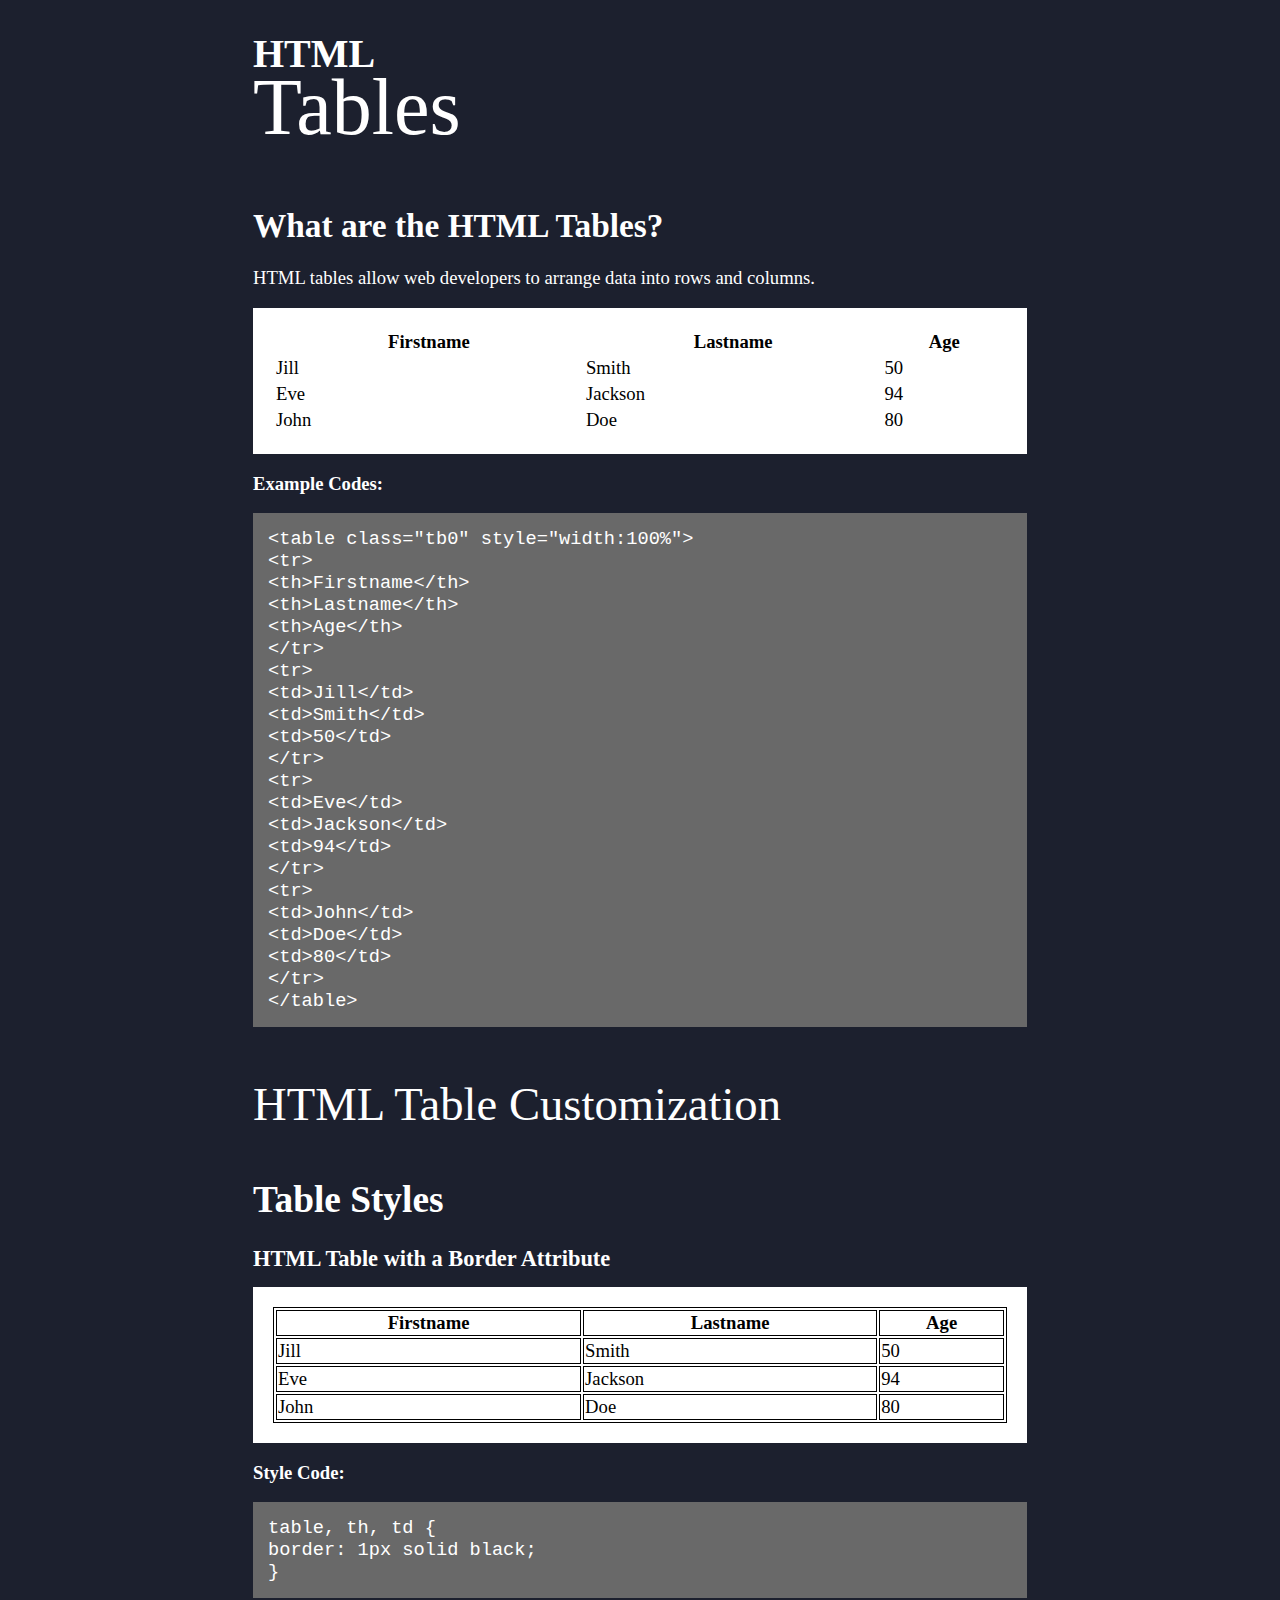
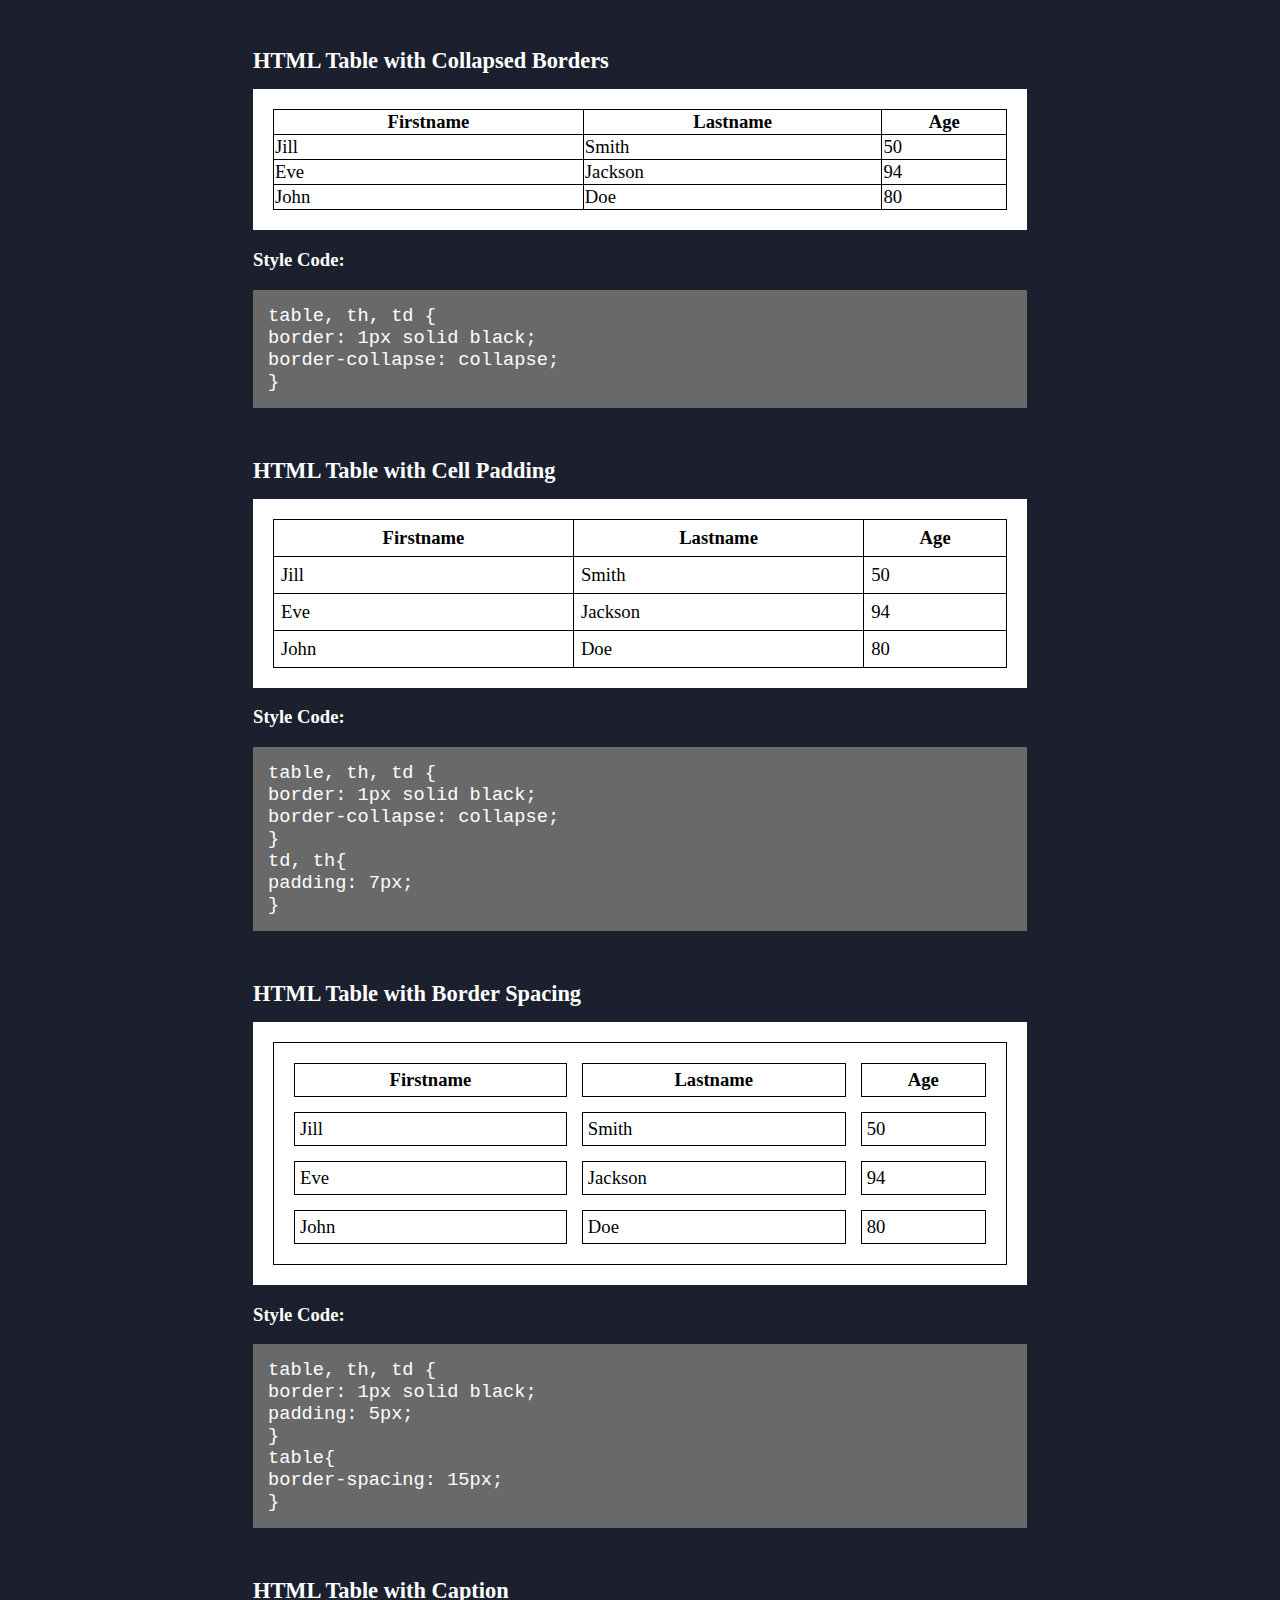
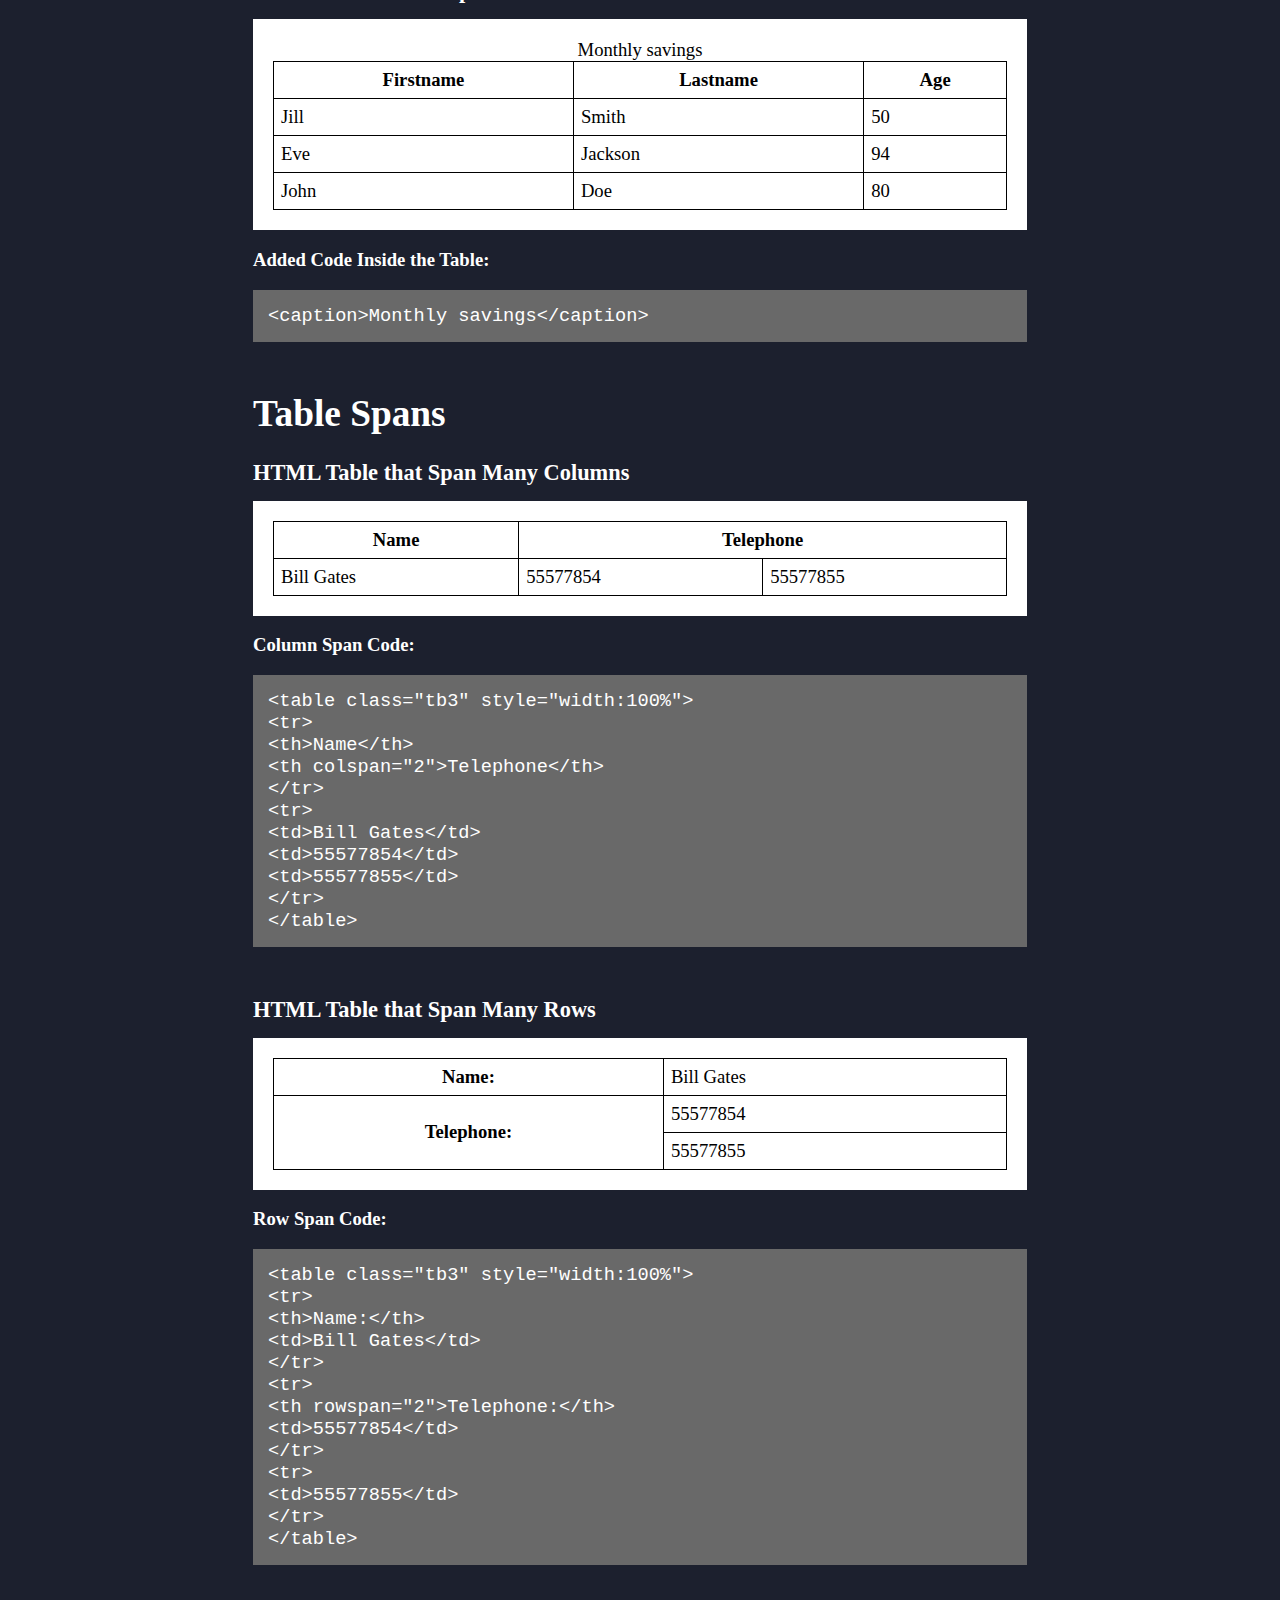
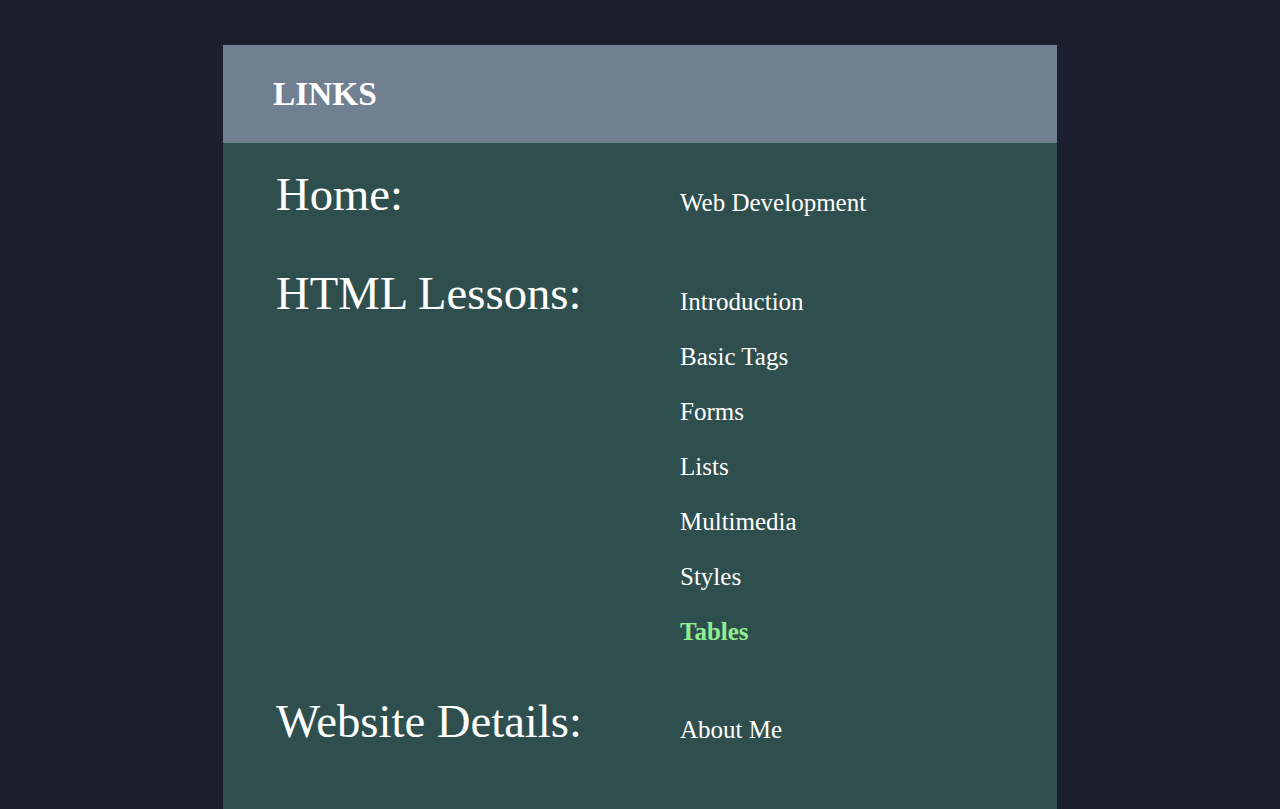
<file: pages/tables.html>
<!DOCTYPE html>
<html>
    <head>
        <title>HTML: Tables</title>
        <link rel="stylesheet" href="../files/style.css"/>
    </head>

    <body >
        <div class="container">
            <div class="subtitle">
                HTML
            </div>
            <div class="maintitle">
                Tables
            </div>
            <div class="paragraph">
                <h1>
                    What are the HTML Tables?
                </h1>
                <p>
                    HTML tables allow web developers to arrange data into rows and columns.
                </p>
                <div class="result">
                    <table style="width:100%">
                        <tr>
                            <th>Firstname</th>
                            <th>Lastname</th>
                            <th>Age</th>
                        </tr>
                        <tr>
                            <td>Jill</td>
                            <td>Smith</td>
                            <td>50</td>
                        </tr>
                        <tr>
                            <td>Eve</td>
                            <td>Jackson</td>
                            <td>94</td>
                        </tr>
                        <tr>
                            <td>John</td>
                            <td>Doe</td>
                            <td>80</td>
                        </tr>
                    </table>
                      
                </div>
                <p>
                    <b>Example Codes:</b>
                    <div class="codein" style="padding: 15px;">
                        &lt;table class="tb0" style="width:100%"&gt; <br>
                        &lt;tr&gt; <br>
                            &lt;th&gt;Firstname&lt;/th&gt; <br>
                            &lt;th&gt;Lastname&lt;/th&gt; <br>
                            &lt;th&gt;Age&lt;/th&gt; <br>
                        &lt;/tr&gt; <br>
                        &lt;tr&gt; <br>
                            &lt;td&gt;Jill&lt;/td&gt; <br>
                            &lt;td&gt;Smith&lt;/td&gt; <br>
                            &lt;td&gt;50&lt;/td&gt; <br>
                        &lt;/tr&gt; <br>
                        &lt;tr&gt; <br>
                            &lt;td&gt;Eve&lt;/td&gt; <br>
                            &lt;td&gt;Jackson&lt;/td&gt; <br>
                            &lt;td&gt;94&lt;/td&gt; <br>
                        &lt;/tr&gt; <br>
                        &lt;tr&gt; <br>
                            &lt;td&gt;John&lt;/td&gt; <br>
                            &lt;td&gt;Doe&lt;/td&gt; <br>
                            &lt;td&gt;80&lt;/td&gt; <br>
                        &lt;/tr&gt; <br>
                    &lt;/table&gt;
                    </div>
                </p> 
            </div>
            <h3>
                HTML Table Customization
            </h3>
            <h1>
                Table Styles
            </h1>
            <div class="paragraph">
                <b><big>
                    HTML Table with a Border Attribute
                </big></b> 

                <div class="result">
                    <table class="tb1" style="width:100%">
                        <tr>
                            <th>Firstname</th>
                            <th>Lastname</th>
                            <th>Age</th>
                        </tr>
                        <tr>
                            <td>Jill</td>
                            <td>Smith</td>
                            <td>50</td>
                        </tr>
                        <tr>
                            <td>Eve</td>
                            <td>Jackson</td>
                            <td>94</td>
                        </tr>
                        <tr>
                            <td>John</td>
                            <td>Doe</td>
                            <td>80</td>
                        </tr>
                      </table>
                      
                </div>
                <p>
                    <b>Style Code:</b>
                    <div class="codein" style="padding: 15px;">
                        table, th, td { <br> 
                            border: 1px solid black; <br>
                        }
                    </div>
                </p> 
            </div>

            <div class="paragraph">
                <b><big>
                    HTML Table with Collapsed Borders
                </big></b>
                <div class="result">
                    <table class="tb2" style="width:100%">
                        <tr>
                            <th>Firstname</th>
                            <th>Lastname</th>
                            <th>Age</th>
                        </tr>
                        <tr>
                            <td>Jill</td>
                            <td>Smith</td>
                            <td>50</td>
                        </tr>
                        <tr>
                            <td>Eve</td>
                            <td>Jackson</td>
                            <td>94</td>
                        </tr>
                        <tr>
                            <td>John</td>
                            <td>Doe</td>
                            <td>80</td>
                        </tr>
                      </table>
                      
                </div>
                <p>
                    <b>Style Code:</b>
                    <div class="codein" style="padding: 15px;">
                        table, th, td { <br> 
                            border: 1px solid black; <br>
                            border-collapse: collapse; <br>
                        }
                    </div>
                </p> 
            </div>

            <div class="paragraph">
                <b><big>
                    HTML Table with Cell Padding
                </big></b>
                <div class="result">
                    <table class="tb3" style="width:100%">
                        <tr>
                            <th>Firstname</th>
                            <th>Lastname</th>
                            <th>Age</th>
                        </tr>
                        <tr>
                            <td>Jill</td>
                            <td>Smith</td>
                            <td>50</td>
                        </tr>
                        <tr>
                            <td>Eve</td>
                            <td>Jackson</td>
                            <td>94</td>
                        </tr>
                        <tr>
                            <td>John</td>
                            <td>Doe</td>
                            <td>80</td>
                        </tr>
                      </table>
                      
                </div>
                <p>
                    <b>Style Code:</b>
                    <div  class="codein" style="padding: 15px;">
                        table, th, td { <br> 
                            border: 1px solid black; <br>
                            border-collapse: collapse; <br>
                        } <br>
                        td, th{<br>
                            padding: 7px;<br>
                        }

                    </div>
                </p> 
            </div>

            <div class="paragraph">
                <b><big>
                    HTML Table with Border Spacing
                </big></b>
                <div class="result">
                    <table class="tb4" style="width:100%">
                        <tr>
                            <th>Firstname</th>
                            <th>Lastname</th>
                            <th>Age</th>
                        </tr>
                        <tr>
                            <td>Jill</td>
                            <td>Smith</td>
                            <td>50</td>
                        </tr>
                        <tr>
                            <td>Eve</td>
                            <td>Jackson</td>
                            <td>94</td>
                        </tr>
                        <tr>
                            <td>John</td>
                            <td>Doe</td>
                            <td>80</td>
                        </tr>
                      </table>
                      
                </div>
                <p>
                    <b>Style Code:</b>
                    <div  class="codein" style="padding: 15px;">
                        table, th, td { <br> 
                            border: 1px solid black; <br>
                            padding: 5px;<br>
                        }<br>
                        table{<br>
                            border-spacing: 15px;<br>
                        }
                    </div>
                </p> 
            </div>

            <div class="paragraph">
                <b><big>
                    HTML Table with Caption
                </big></b>
                <div class="result">
                    <table class="tb3" style="width:100%">
                        <caption>Monthly savings</caption>
                        <tr>
                            <th>Firstname</th>
                            <th>Lastname</th>
                            <th>Age</th>
                        </tr>
                        <tr>
                            <td>Jill</td>
                            <td>Smith</td>
                            <td>50</td>
                        </tr>
                        <tr>
                            <td>Eve</td>
                            <td>Jackson</td>
                            <td>94</td>
                        </tr>
                        <tr>
                            <td>John</td>
                            <td>Doe</td>
                            <td>80</td>
                        </tr>
                      </table>
                      
                </div>
                <p>
                    <b>Added Code Inside the Table:</b>
                    <div  class="codein" style="padding: 15px;">
                        &lt;caption&gt;Monthly savings&lt;/caption&gt;
                    </div>
                </p> 
            </div>

            <h1>
                Table Spans
            </h1>
            <div class="paragraph">
                <b><big>
                    HTML Table that Span Many Columns
                </big></b>
                <div class="result">
                    <table class="tb3" style="width:100%">
                        <tr>
                            <th>Name</th>
                            <th colspan="2">Telephone</th>
                          </tr>
                          <tr>
                            <td>Bill Gates</td>
                            <td>55577854</td>
                            <td>55577855</td>
                          </tr>
                    </table>
                      
                </div>
                <p>
                    <b>Column Span Code:</b>
                    <div  class="codein" style="padding: 15px;">
                        &lt;table class="tb3" style="width:100%"&gt;  <br>
                        &lt;tr&gt; <br>
                            &lt;th&gt;Name&lt;/th&gt; <br>
                            &lt;th colspan="2"&gt;Telephone&lt;/th&gt; <br>
                          &lt;/tr&gt; <br>
                          &lt;tr&gt; <br>
                            &lt;td&gt;Bill Gates&lt;/td&gt; <br>
                            &lt;td&gt;55577854&lt;/td&gt; <br>
                            &lt;td&gt;55577855&lt;/td&gt; <br>
                          &lt;/tr&gt; <br>
                    &lt;/table&gt;
                    </div>
                </p> 
            </div>

            <div class="paragraph">
                <b><big>
                    HTML Table that Span Many Rows
                </big></b>
                <div class="result">
                    <table class="tb3" style="width:100%">
                        <tr>
                            <th>Name:</th>
                            <td>Bill Gates</td>
                          </tr>
                          <tr>
                            <th rowspan="2">Telephone:</th>
                            <td>55577854</td>
                        </tr>
                        <tr>
                            <td>55577855</td>
                        </tr>                   
                    </table>
                      
                </div>
                <p>
                    <b>Row Span Code:</b>
                    <div  class="codein" style="padding: 15px;">
                        &lt;table class="tb3" style="width:100%"&gt; <br>
                        &lt;tr&gt; <br>
                            &lt;th&gt;Name:&lt;/th&gt; <br>
                            &lt;td&gt;Bill Gates&lt;/td&gt; <br>
                          &lt;/tr&gt; <br>
                          &lt;tr&gt; <br>
                            &lt;th rowspan="2"&gt;Telephone:&lt;/th&gt; <br>
                            &lt;td&gt;55577854&lt;/td&gt; <br>
                        &lt;/tr&gt; <br>
                        &lt;tr&gt; <br>
                            &lt;td&gt;55577855&lt;/td&gt; <br>
                        &lt;/tr&gt; <br>
                    &lt;/table&gt;
                    </div>
                </p> 
            </div>
            
        </div>

        <div class="links">
            <h2>
                LINKS
            </h2>

            <table>
                <tr>
                    <td class="title">
                        <h1>
                            Home: 
                        </h1>
                    </td>
                    <td>
                        <a href="..\index.html">Web Development</a>
                    </td>
                </tr>
            </table>

            <table>
                <tr>
                    <td class="title">
                        <h1>
                            HTML Lessons:
                        </h1>
                    </td>
                    <td>
                        <ul>
                            <li><a href="introduction.html">Introduction</a></li>
                            <li><a href="basic_tags.html">Basic Tags</a></li>
                            <li><a href="form.html">Forms</a></li>
                            <li><a href="lists.html">Lists</a></li>
                            <li><a href="multimedia.html">Multimedia</a></li>
                            <li><a href="styles.html">Styles</a></li>
                            <li><span class="current">Tables</span></li>
                        </ul>
                    </td>
                </tr>
            </table>

            <table>
                <tr>
                    <td class="title">
                        <h1>
                            Website Details:
                        </h1>
                    </td>
                    <td>
                        <ul>
                            <li><a href="about.html">About Me</a></li>
                        </ul>
                    </td>
                </tr>
            </table>

        </div>
    </body>
</html>
</file>
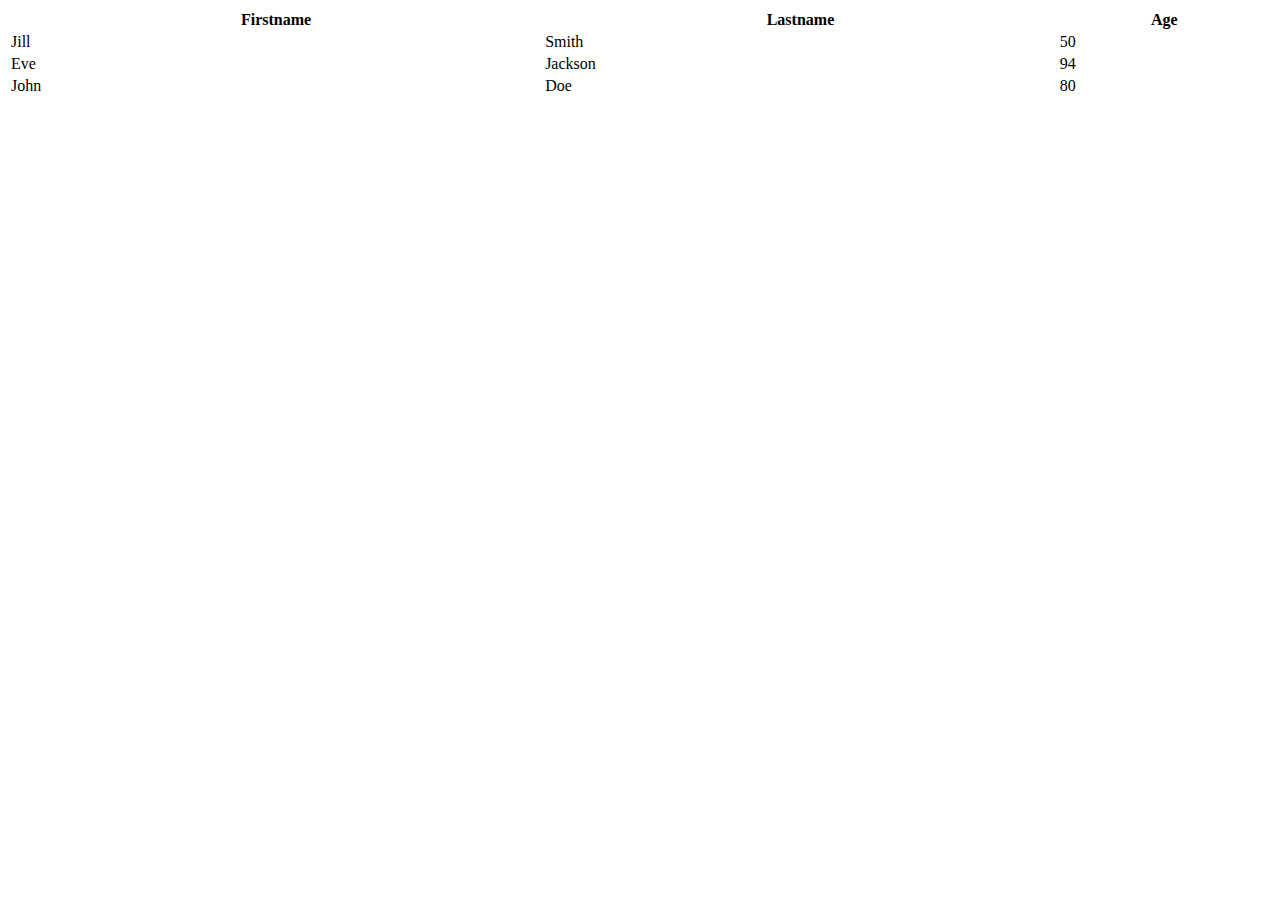
<file: pages/test.html>
<html>
    <bod>
        <table class="tb0" style="width:100%">
            <tr>
                <th>Firstname</th>
                <th>Lastname</th>
                <th>Age</th>
            </tr>
            <tr>
                <td>Jill</td>
                <td>Smith</td>
                <td>50</td>
            </tr>
            <tr>
                <td>Eve</td>
                <td>Jackson</td>
                <td>94</td>
            </tr>
            <tr>
                <td>John</td>
                <td>Doe</td>
                <td>80</td>
            </tr>
        </table>
    </bod>
</html>
</file>
<file: files/style.css>
html {
    background-color:rgb(28, 32, 46);
    color: white;
    font-family:'Segoe UI';
    font-size: 14pt;
    margin: auto;
    max-width: 850px;
    min-width: 850px;
}
.container{
    margin: 30px;
}

.maintitle {
    font-weight: lighter;
    font-size: 60pt;
    line-height: 60pt;
    margin-top: -10px;
    margin-bottom: 60px;
}
.subtitle {
    font-weight: bold;
    font-size: 30pt;
}

.paragraph h1 {
    font-weight: bolder;
    font-size: 25pt;
}

.container h3 {
    font-weight: lighter;
    font-size: 35pt;
}

.container h4 {
    font-weight: bold;
    font-size: 30pt;
}
.paragraph p br {
    display: block; 
    content: "";
    margin-top: 10px; 
}
.paragraph {
    margin-bottom: 50px; 
}

.code {
    padding: 10px 20px;
    background-color: dimgray;
    font-family: 'Courier New', Courier, monospace;
}
.code br {
    display: block; 
    content: "";
    margin-top: 5px; 
}
.codein {
    padding: 2px 4px;
    background-color:dimgray;
    font-family: 'Courier New', Courier, monospace;
}

.result {
    margin: 15px 0;
    padding: 20px;
    background-color: white;
    color: black;
    font-family: 'Times New Roman', Times, serif;
}


.tb1,
.tb1 td,
.tb1 th{
    border: 1px solid black;
}

.tb2,
.tb2 td,
.tb2 th{
    border: 1px solid black;
    border-collapse: collapse;
}

.tb3,
.tb3 td,
.tb3 th{
    border: 1px solid black;
    border-collapse: collapse;
}

.tb3 td,
.tb3 th{
    padding: 7px;
}

.tb4,
.tb4 td,
.tb4 th{
    border: 1px solid black;
    padding: 5px;
}

.tb4{
    border-spacing: 15px;
 
}
.result ul, .result li {
    list-style-type: unset;
    text-decoration: unset;
}


.links ul, .links li {
    padding: 0;
    list-style-type: none;
    text-decoration: none;
}



.table h1 {
    font-weight: bolder;
    font-size: 25pt;
}

.table tr h1,
.table tr h2, 
.table tr h3, 
.table tr h4, 
.table tr h5, 
.table tr h6 {
    font-weight: normal;
    font-style: normal;
}

.table table{
    border: 2px solid white !important;
}

.table table td{
    padding: 10px 20px;
    border: 1px solid white !important;
}


.tableB table, .tableB td{
    padding: 5px 0;
    border: none;
}



.links {
    background-color:darkslategray;
    padding: 10px 50px 30px 50px;
    margin-top: 80px;
    margin-bottom: -40px;
}


.links .title {
    vertical-align: top;
    width: 400px;
}


.links h1 {
    font-weight: lighter;
    margin-top: 15px;
    font-size: 35pt;
    line-height: 35pt;
}

.links h2 {
    font-weight: bolder;
    font-size: 25pt;
    margin: -10px -50px 10px -50px;
    padding: 30px 50px;

    background-color: slategray;
}

.links a {
    text-decoration: none;
    color: white;
    font-size: 25px;
    line-height: 55px;
}

.links .current {
    font-weight: bolder;
    color:lightgreen;
    font-size: 25px;
    line-height: 55px;

}

.links a:hover {
    font-weight: bolder;
}


.about_table .about_img{
    width: 43%;
}

.about_table .about_txt{
    padding: 30px;
}


.social_media {
    padding-top: 20px;
}
.social_media .n {
    padding: 0 20px;
}

.social_media td img {
    margin: 8px 0 2px 0;
    width: 30px;
}
</file>
